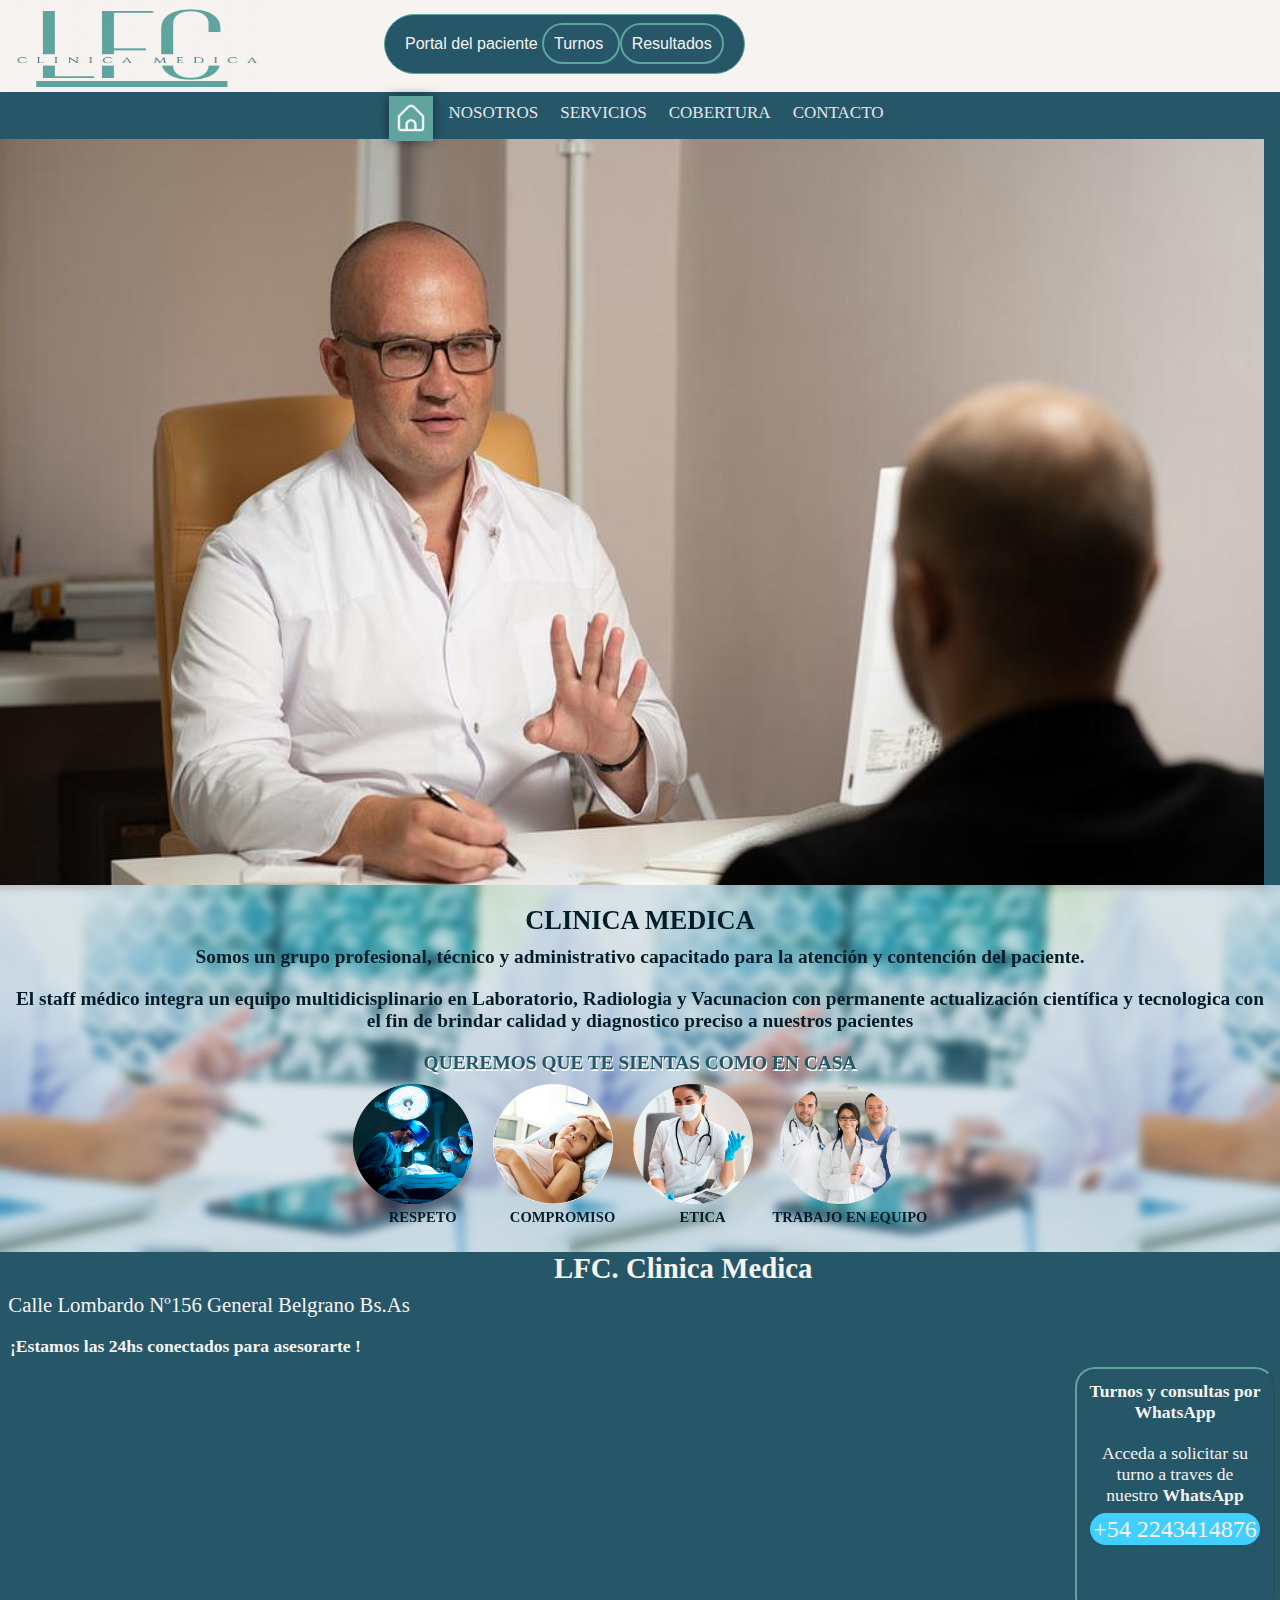
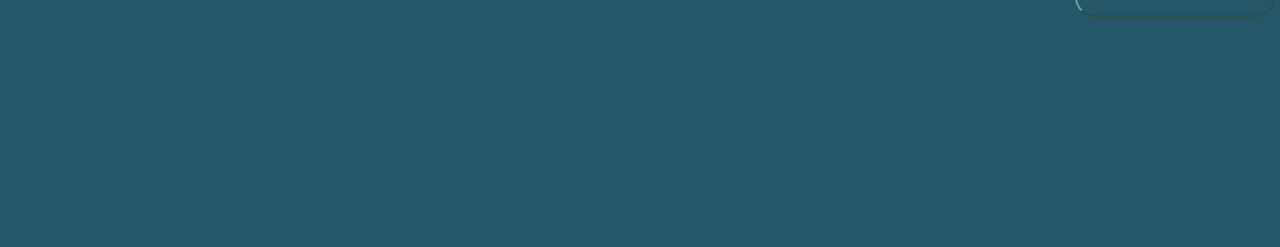
<file: CLINICA LFC/index.html>
<!DOCTYPE html>
<html lang="en">
<head>
    <meta charset="UTF-8">
    <meta http-equiv="X-UA-Compatible" content="IE=edge">
    <meta name="viewport" content="width=device-width, initial-scale=1.0">
    <title>LFC-Clinica Medica</title>
    <link rel="icon" href="./img/favicon.ico">
    <link rel="stylesheet" href="./css/index.css">
    <link rel='stylesheet' href='https://cdn-uicons.flaticon.com/uicons-solid-rounded/css/uicons-solid-rounded.css'>
    <link rel='stylesheet' href='https://cdn-uicons.flaticon.com/uicons-regular-straight/css/uicons-regular-straight.css'>
    <link rel='stylesheet' href='https://cdn-uicons.flaticon.com/uicons-brands/css/uicons-brands.css'>
    <link rel='stylesheet' href='https://cdn-uicons.flaticon.com/uicons-regular-straight/css/uicons-regular-straight.css'>
    <link rel='stylesheet' href='https://cdn-uicons.flaticon.com/uicons-solid-rounded/css/uicons-solid-rounded.css'>
    <link rel='stylesheet' href='https://cdn-uicons.flaticon.com/uicons-bold-straight/css/uicons-bold-straight.css'>
    <link rel='stylesheet' href='https://cdn-uicons.flaticon.com/uicons-solid-straight/css/uicons-solid-straight.css'>

</head>
<body id="fuer" class="container">
  <header id="inicio" class="header">
    <img class="logo" src="./img/logo.png" alt="logo">
   <div class="contenedor-portal">
      Portal del paciente
      <a class="portal" href="./login.registro.html">
        <i class="fi fi-rs-calendar"></i>
       Turnos
      </a>
      <a class="portal" href="./login.registro.html">
        <i class="fi fi-rs-computer"></i>
        Resultados
      </a>
   </div>
  </header> 
 <nav class="nav">
   <ul id="ul" class="menu">
      <li id="li"> <a id="selected" href="#inicio"></a></li>
      <li id="li"><a href="#nosotros">Nosotros</a> </li>
      <li id="li"><a  id="servis"href="#servicios">Servicios</a>
       <ul id="uul">
          <li><a  href="./laboratorio.html">Laboratorio</a></li>
          <li><a  href="./vacunacion.html">Vacunacion</a></li>
         <li><a onclick="myfun()" href="./radiologia.html">Radiologia</a></li>
       </ul> 
      </li>
      <li id="li"><a id="obrassoc" onclick="abrir()" href="#obrassociales">Cobertura</a></li>
      <li id="li"><a href="#contacto">Contacto</a></li>
    </ul>
  </nav>
 
 
  <div class="cobertura" id="obras2"> 
   <h4>OBRAS SOCIALES CON LAS QUE TRABAJAMOS </h4>
    <ul class="lu">
      <li>AMEP</li>
      <li>APRES</li>
      <li>COMEI</li>
      <li>IOMA</li>
      <li>IMEDICAL</li>
      <li>MEDIFE</li>
      <li>OSTEP</li>
      <li>OSDE</li>
    </ul>
 
    <ul class="lu">
      <li>OSECAC</li>
      <li>SANCOR Salud </li>
      <li>Swiss Medical</li>
      <li>SADAIC</li>
      <li>OSPRERA</li>
      <li>OSPJN</li>
      <li>OSSEG seguros</li>
      <li>TECHINT</li>
    </ul>
  </div>
  <div class="carusel">
    <img name="slider" style="width: 98.75vw; height:98.75vh; ">
  </div>
  <script>
     window.addEventListener('load', function()
     {
      var imagenes=[];

      imagenes[0]='./img/doctor-paciente.jpg';
     imagenes[1]='./img/vacunacion.jpg';
     imagenes[2]='./img/radiologiaa.jpg';

     document.slider.src=imagenes[0];

     var i=0;
     var j=0;

     function cambiarImagenes(){
     document.slider.src=imagenes[i];

      if(i<2)
     {i++;
     }else{
     i=0;
     }
     }
     this.setInterval(cambiarImagenes, 2000);


    });

</script>

 <section class="extra" id="nosotros">
    <div class="desenfoque">
      <h2>CLINICA MEDICA</h2>
      <p>Somos un grupo profesional, técnico y administrativo capacitado para la atención y contención del paciente.</p>
      <p>El staff médico integra un equipo multidicisplinario en Laboratorio, Radiologia y Vacunacion con permanente actualización científica y tecnologica con el fin de brindar calidad y diagnostico preciso a nuestros pacientes</p>
      <h3 style="text-shadow: 1px 2px white; color: #265769">QUEREMOS QUE TE SIENTAS COMO EN CASA</h3>
     <div class="compromisos">
      <div class="radius">
        <img   src="./img/respeto1.png">
        <h5>RESPETO</h5>
       </div>
       <div class="radius">
         <img src="./img/abou-us-2-6.png">
         <h5>COMPROMISO</h5>
       </div>
       <div class="radius" >
         <img src="./img/etica-1.png">
         <h5>ETICA</h5>
       </div>
       <div class="radius">
         <img src="./img/trabajoenequipo1.png">
         <h5>TRABAJO EN EQUIPO</h5>
       </div>
     </div>
       
    </div>
 
 </section>
 
  <footer  id="contacto" class="footer">
      <h1>LFC. Clinica Medica</h1>
   
      <a class="icocont" href="https://goo.gl/maps/XZsEBarqhCHfw5rq7"><i class="fi fi-rs-marker">

      </i>Calle Lombardo Nº156
      General Belgrano Bs.As</a>
      
      <h3 style="color:#F6F3F0 ;">¡Estamos las 24hs conectados para asesorarte !</h3>
   
      <div class="card">
        <h3>Turnos y consultas por WhatsApp</h3>
        <i id="wspp" class="fi fi-brands-whatsapp"></i>
        <p>Acceda a solicitar su turno a traves de nuestro <strong>WhatsApp</strong></p>
        <a  class="boton" href=" http://wa.me/542243414876"  target="_blank">+54 2243414876</a>
      </div>
    
   
     <iframe id="iframe" src="https://www.google.com/maps/embed?pb=!1m18!1m12!1m3!1d51796.45486000087!2d-58.52865549519778!3d-35.76853638129583!2m3!1f0!2f0!3f0!3m2!1i1024!2i768!4f13.1!3m3!1m2!1s0x9597f11ea29beac7%3A0xb19bea23651398c0!2sGral.%20Belgrano%2C%20Provincia%20de%20Buenos%20Aires!5e0!3m2!1ses-419!2sar!4v1663779051980!5m2!1ses-419!2sar" width="100%" height="450" style="border:0;" allowfullscreen="" loading="lazy" referrerpolicy="no-referrer-when-downgrade"  ></iframe>
     <a href="#inicio"><i  id="flecha" class="fi fi-sr-arrow-circle-up"></i></a>
    
    </footer>
   
    <script src="./js/index.js"></script>
</body>
</html>
</file>
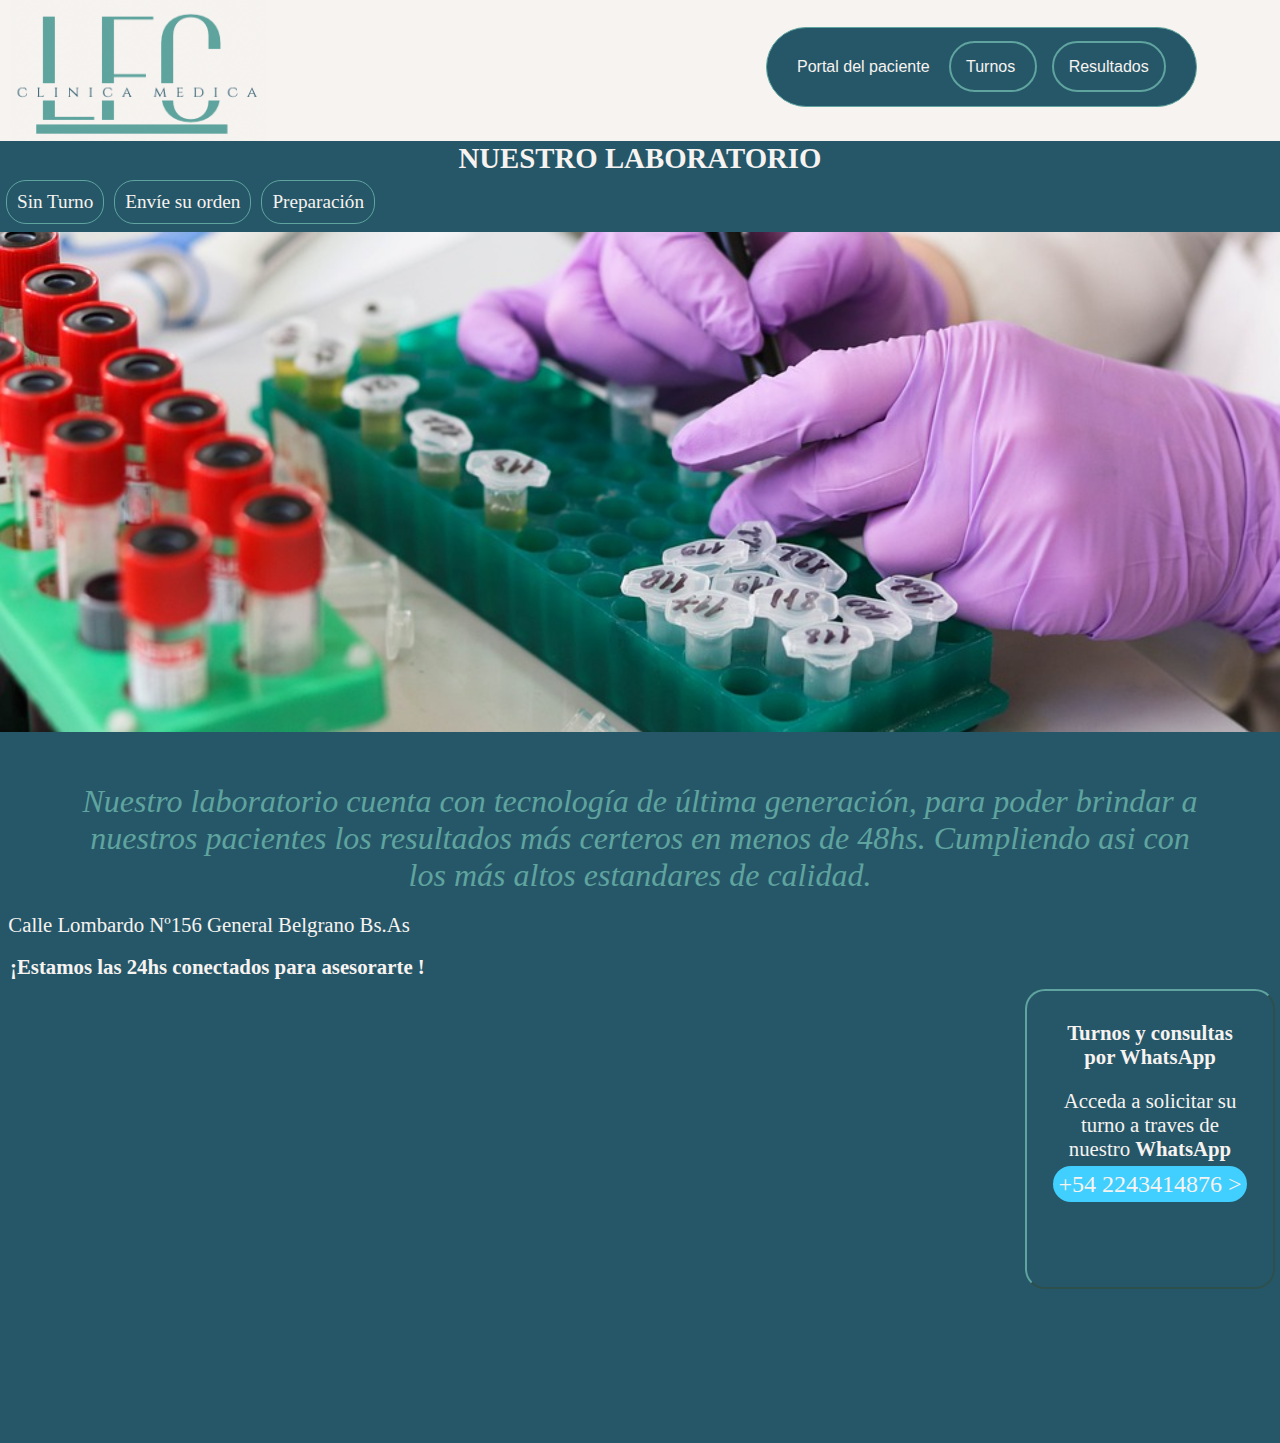
<file: CLINICA LFC/laboratorio.html>
<!DOCTYPE html>
<html lang="en">
<head>
    <meta charset="UTF-8">
    <meta http-equiv="X-UA-Compatible" content="IE=edge">
    <meta name="viewport" content="width=device-width, initial-scale=1.0">
    <title>LFC-Laboratorio</title>
    <link rel="icon" href="./img/favicon.ico">
    <link rel="stylesheet" href="./css/lab.css">
    <link rel='stylesheet' href='https://cdn-uicons.flaticon.com/uicons-solid-rounded/css/uicons-solid-rounded.css'>
    <link rel='stylesheet' href='https://cdn-uicons.flaticon.com/uicons-regular-straight/css/uicons-regular-straight.css'>
    <link rel='stylesheet' href='https://cdn-uicons.flaticon.com/uicons-brands/css/uicons-brands.css'>
    <link rel='stylesheet' href='https://cdn-uicons.flaticon.com/uicons-regular-straight/css/uicons-regular-straight.css'>
    <link rel='stylesheet' href='https://cdn-uicons.flaticon.com/uicons-solid-rounded/css/uicons-solid-rounded.css'>
    <link rel='stylesheet' href='https://cdn-uicons.flaticon.com/uicons-bold-straight/css/uicons-bold-straight.css'>
    <link rel='stylesheet' href='https://cdn-uicons.flaticon.com/uicons-solid-straight/css/uicons-solid-straight.css'>
</head>
<body  class="container">
    <header id="inicio" class="header">
        <img class="logo" src="./img/logo.png" alt="logo">
        <div class="contenedor-portal">
         Portal del paciente
         <a class="portal" href="./login.registro.html">
           <i class="fi fi-rs-calendar"></i>
           Turnos
         </a>
          <a class="portal" href="./login.registro.html">
            <i class="fi fi-rs-computer"></i>
           Resultados
           </a>
        </div>
    </header>

    <nav class="nav">
        <h1>NUESTRO LABORATORIO</h1>
       <div>
          <a class="nava" id="sint" onclick="SINTURNO()" href="#sinturno">Sin Turno</a>
         <a class="nava" id="oren" onclick="ENVIESUORDEN()"href="#enviesuorden">Envíe su orden</a>
         <a class="nava" id="prep" onclick="PREPARACION()"href="#preparacion">Preparación</a> 
         <a id="volver" href="./index.html"> <i class="fi fi-sr-arrow-circle-right"></i></a>
       </div>         
    </nav>

    <section  class="carusel">
        <div id="Preparacion">
          <ul>
            <li>• Podés tomar agua.</li>
            <li>  • Si tomás medicación, consultá a tu médico.</li>
            <li > • <strong>AYUNO:</strong> Los análisis, en general, requieren de 10 (diez) a 12 (doce) horas de ayuno.</li>
            <li>• 8 hs de ayuno: Estudios en general incluida orina completa.</li>
            <li>•12 horas de ayuno: Colesterol Total/HDL/LDL. Hepatograma. Triglicéridos. Lípidos totales. Lipidograma.</li>
            <li> • Recordá traer DNI, orden médica (excepto para COVID-19) y credencial (en caso de contar con cobertura).</li>
           </ul>
        </div>    
        <div id="Sinturno">
          <h2><strong>Acérquese a nuestro centro sin turno previo</strong></h2>
          <p>Recordá traer DNI, orden médica (excepto para COVID-19) y credencial (en caso de contar con cobertura).</p>
          <h5>HORARIOS DE ATENCIÓN</h5>
          <h5>Lunes a Viernes de 7.30 a 13
          Sábados de 8 a 12</h5>
        </div> 
   
        <div id="Orden">
           <form method="get">  
           <h3 >Ingrese sus datos y adjunte la orden medica</h3>
                          
           <input type="text" placeholder="Nombre">
                       
           <input type="text" placeholder="Apellido">
           
           <input type="text" placeholder="Numero de Documento">   
                  
           <input type="email" placeholder="Email">
           
           <input type="file" placeholder="Adjuntar archivo"> 
           
           <input id="enviar"value="Enviar" type="submit">
           </form>
        </div>   
   
    </section>
    <footer  id="contacto" class="footer">
        <p class="laboratorio">Nuestro laboratorio cuenta con tecnología de última generación, para poder brindar a nuestros pacientes los resultados más certeros en menos de 48hs. Cumpliendo asi con los más altos estandares de calidad. </p> 
        <a class="icocont" href="https://goo.gl/maps/XZsEBarqhCHfw5rq7"><i class="fi fi-rs-marker"> 
         </i>Calle Lombardo Nº156
         General Belgrano Bs.As
        </a>
       <h3 style="color:#F6F3F0 ;">¡Estamos las 24hs conectados para asesorarte !</h3>
        <div class="card">
          <h3>Turnos y consultas por WhatsApp</h3>
          <i id="wspp" class="fi fi-brands-whatsapp"></i>
          <p>Acceda a solicitar su turno a traves de nuestro <strong>WhatsApp</strong></p>
          <a  class="boton" href=" http://wa.me/542243414876"  target="_blank">+54 2243414876 ></a>
        </div>
           
       <iframe id="iframe" src="https://www.google.com/maps/embed?pb=!1m18!1m12!1m3!1d51796.45486000087!2d-58.52865549519778!3d-35.76853638129583!2m3!1f0!2f0!3f0!3m2!1i1024!2i768!4f13.1!3m3!1m2!1s0x9597f11ea29beac7%3A0xb19bea23651398c0!2sGral.%20Belgrano%2C%20Provincia%20de%20Buenos%20Aires!5e0!3m2!1ses-419!2sar!4v1663779051980!5m2!1ses-419!2sar" width="100%" height="450" style="border:0;" allowfullscreen="" loading="lazy" referrerpolicy="no-referrer-when-downgrade"  ></iframe>
       
            
    </footer>
 <script src="./js/index.js"></script> 
</body>
</html>
</file>
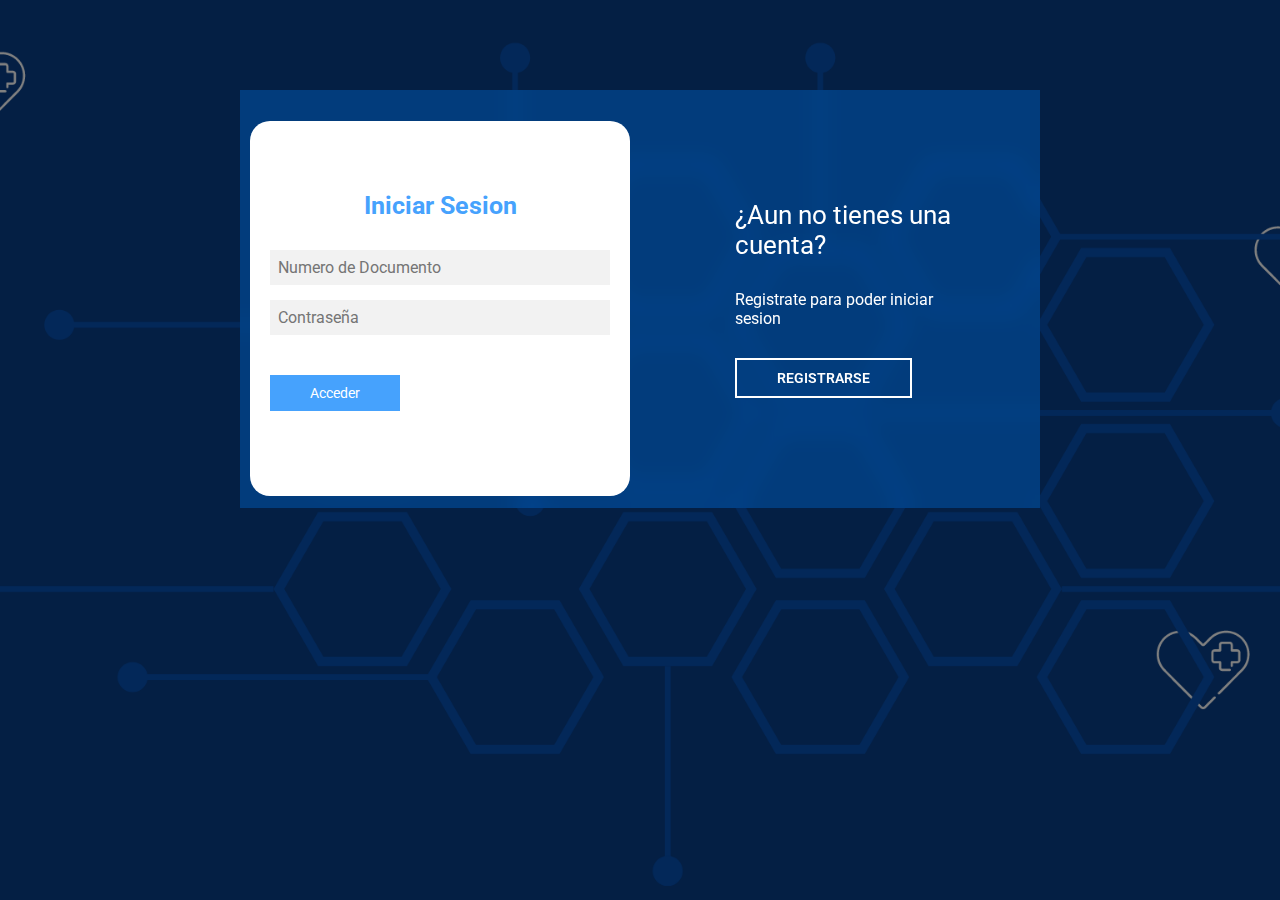
<file: CLINICA LFC/login.registro.html>
<!DOCTYPE html>
<html lang="en">
<head>
    <meta charset="UTF-8">
    <meta http-equiv="X-UA-Compatible" content="IE=edge">
    <meta name="viewport" content="width=device-width, initial-scale=1.0">
    <title>Login y Registro</title>
    <link href="https://fonts.googleapis.com/css2?family=Roboto:ital,wght@0,100;0,300;0,400;0,500;0,700;0,900;1,100;1,300;1,400;1,500;1,700;1,900&display=swap" rel="stylesheet">
    <link rel="icon" href="./img/favicon.ico">
    <link rel="stylesheet" href="./css/login.css">
    <Set-Cookie: flavor=choco; SameSite=None; Secure>
</head>
<body>
   <main>
    <div class="contenedor__todo">
        <div class="caja__trasera">
            <div class="caja__trasera-login">
                <h3>¿Ya tienes una cuenta?</h3>
                <p>Inicie sesion para acceder a su informacion de turnos y estudios</p>
                <button id="btn__iniciar-sesion">INICIAR SESION</button>
            </div>
        
          <div class="caja__trasera-register">
                <h3>¿Aun no tienes una cuenta?</h3>
                <p>Registrate para poder iniciar sesion</p>
                <button id="btn__registrarse">REGISTRARSE</button>
              
            </div>    
        </div>
        <div class="contenedor__login-register">
            <form action="" id="forms" class="formulario__login">
                <h2>Iniciar Sesion</h2>
                <input type="text" id="dni" placeholder="Numero de Documento">
                <input type="password" id="passw" placeholder="Contraseña">
                <button id="boton">Acceder</button>
                <p class="warning" id="warnings"></p>
            </form>
            <form action=""  id="form"class="formulario__register">
                <h2>Registrarse</h2>
                <input type="text" placeholder="Nombre Completo">
                <input type="text" placeholder="Numero de Documento">
                <input type="text" placeholder="Fecha de Nacimiento" onclick="ocultarError();" onfocus="(this.type='date')" onblur="(this.type='text')">
                <input list="genero" placeholder="Genero">
                <datalist id="genero">
                    <option value="Femenino"></option>
                    <option value="Masculino"></option>
                    <option value="No binario"></option>
                 </datalist>
                <input type="email" id="email" placeholder="Correo Electronico">
                <input type="password" id="password"placeholder="Contraseña">
                <button>Registrarme</button>
                <p class="warning" id="warning"></p>
            </form>
        </div>
    </div>
   </main>
   <script src="./js/login.js"></script> 
</body>
</html>
</file>
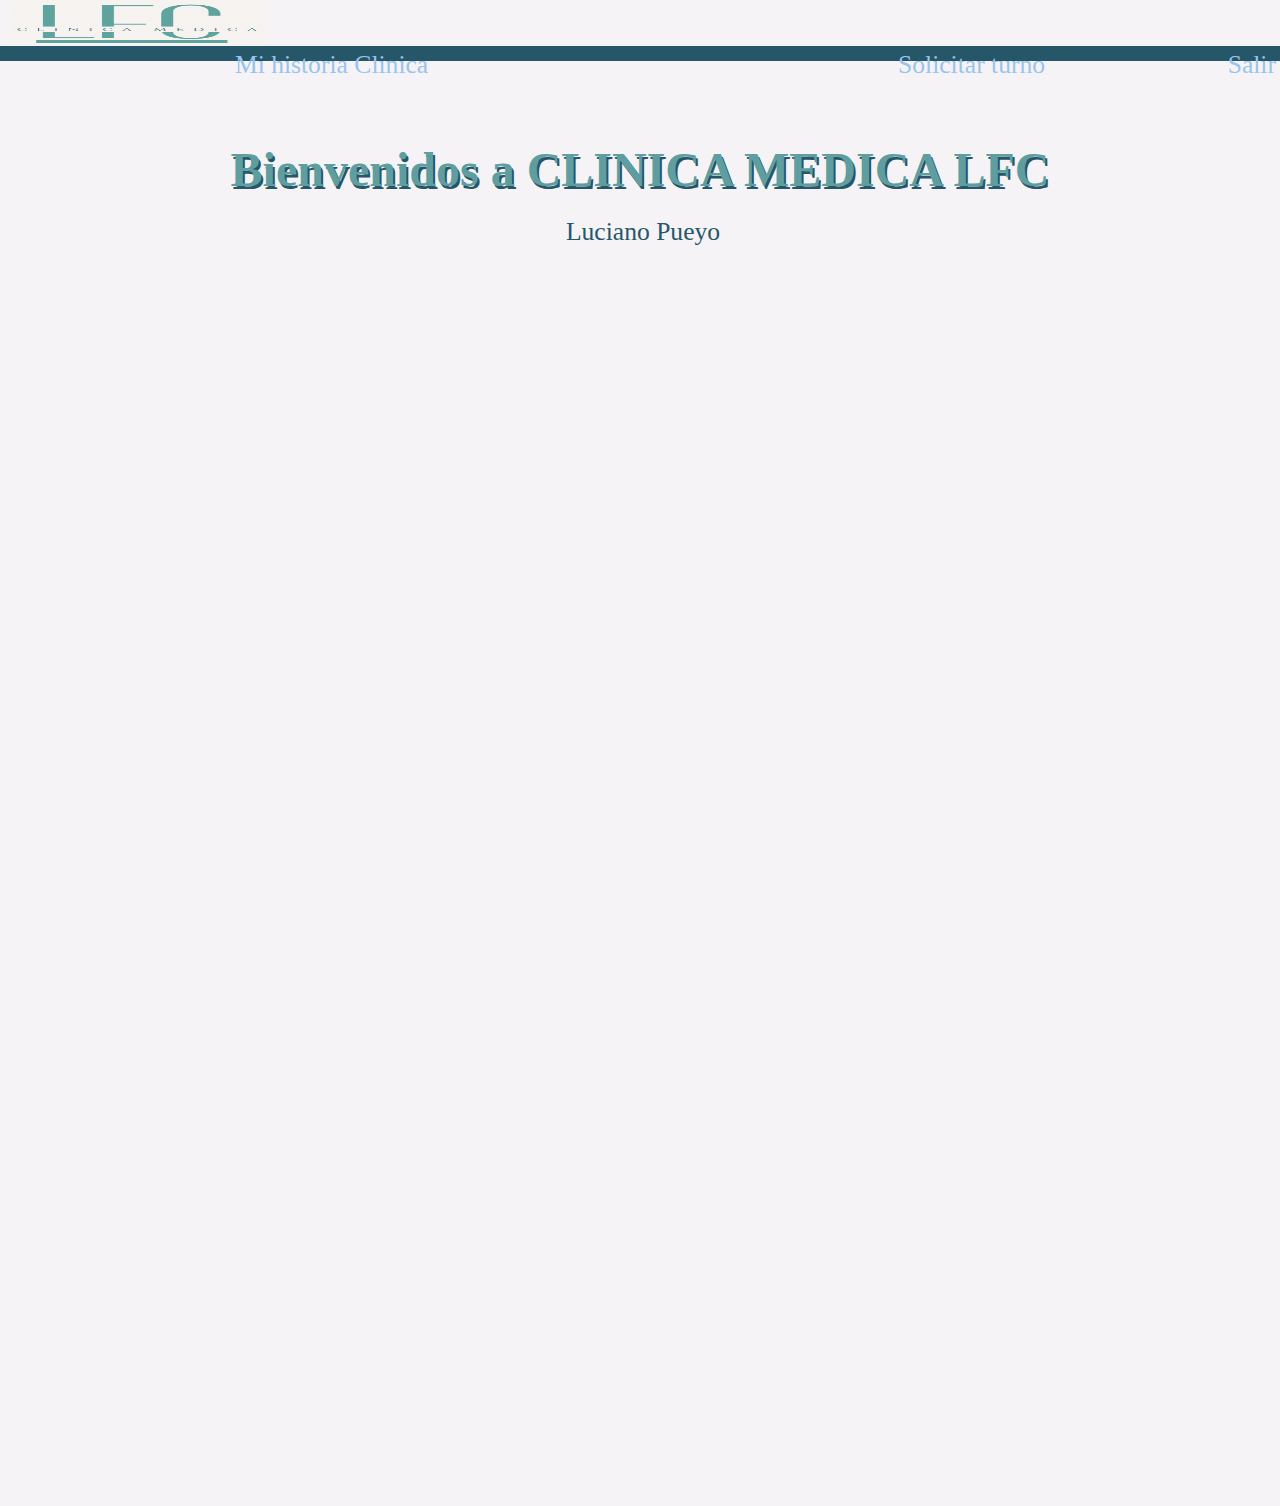
<file: CLINICA LFC/portal.html>
<!DOCTYPE html>
<html lang="en">
<head>
    <meta charset="UTF-8">
    <meta http-equiv="X-UA-Compatible" content="IE=edge">
    <meta name="viewport" content="width=device-width, initial-scale=1.0">
    <title>Portal del paciente</title>
    <link rel="stylesheet" href="./css/portal.css">
    <link rel="icon" href="./img/favicon.ico">
    <link rel='stylesheet' href='https://cdn-uicons.flaticon.com/uicons-solid-rounded/css/uicons-solid-rounded.css'>
    <link rel='stylesheet' href='https://cdn-uicons.flaticon.com/uicons-solid-straight/css/uicons-solid-straight.css'>
    <link rel='stylesheet' href='https://cdn-uicons.flaticon.com/uicons-solid-rounded/css/uicons-solid-rounded.css'>
</head>
<body class="grid-container">
    <header class="header" id="inicio">
      <img class="logo" src="./img/logo.png" alt="logo">
   </header> 
   <nav class="nav">
    <a id="casa" href="#inicio"><i class="fi fi-sr-home"></i></a>
    <a id="histo" href="#historiac">Mi historia Clinica</a>
    <a id="tur"href="#turnos">Solicitar turno</a>
    <a id="salir" href="./index.html"> <i class="fi fi-sr-arrow-circle-right"></i>  Salir </a>
   </nav>
   <section class="section" >
     <div id="bienv" >
       <h4 class="titulo"><strong>Bienvenidos a CLINICA MEDICA LFC</strong></h4>
       <p ><i class="fi fi-ss-user"></i>Luciano Pueyo</p>
     </div>
   </section>

    <section class="historia" id="historiac">
      <h1>HISTORIA CLINICA</h1>  
     <table>
        <tr>
            <th>Estudio/Recepcion</th>
            <th>Servicio/Profesional</th>
            <th>Practicas</th>
            <th>Informante/Solicitante</th>
        </tr>
        <track>
         <td>(#27) 7/10/2022</td>
         <td>Radiologia</td>
         <td>Radiologia de columna</td>
         <td>Dr. Cortez</td>
        </track>
     </table>   
     
    </section>
    <section class="solicitartur" id="turnos">
      <h1>SOLICITAR TURNO</h1>
      <div class="ramas">
        <h2 id="radiologia">Radiologia</h2>
        <h2 id="laboratorio">Laboratorio</h2>
        <h2 id="vacunacion">Vacunacion</h2>
      </div>
      <div id="calenrad">
        <iframe src="https://radiologialfc.youcanbook.me/?noframe=true&skipHeaderFooter=true" id="ycbmiframeradiologialfc" style="width:50%;height:400px;border:0px;background-color:transparent;" frameborder="0" allowtransparency="true"></iframe><script>window.addEventListener && window.addEventListener("message", function(event){if (event.origin === "https://radiologialfc.youcanbook.me"){document.getElementById("ycbmiframeradiologialfc").style.height = event.data + "px";}}, false);</script>
      </div>
      <div id="calenlab">
        <iframe src="https://laboratoriolfc.youcanbook.me/?noframe=true&skipHeaderFooter=true" id="ycbmiframelaboratoriolfc" style="width:50%;height:200px;border:0px;background-color:transparent;" frameborder="0" allowtransparency="true"></iframe><script>window.addEventListener && window.addEventListener("message", function(event){if (event.origin === "https://laboratoriolfc.youcanbook.me"){document.getElementById("ycbmiframelaboratoriolfc").style.height = event.data + "px";}}, false);</script>
      </div>

      <div id="calenvac">
        <iframe src="https://vacunacionlfc.youcanbook.me/?noframe=true&skipHeaderFooter=true" id="ycbmiframevacunacionlfc" style="width:50%;height:200px;border:0px;background-color:transparent;" frameborder="0" allowtransparency="true"></iframe><script>window.addEventListener && window.addEventListener("message", function(event){if (event.origin === "https://vacunacionlfc.youcanbook.me"){document.getElementById("ycbmiframevacunacionlfc").style.height = event.data + "px";}}, false);</script>
      </div>

      
    </section >

    <script src="./js/portal.js"></script>
</body>
</html>
</file>
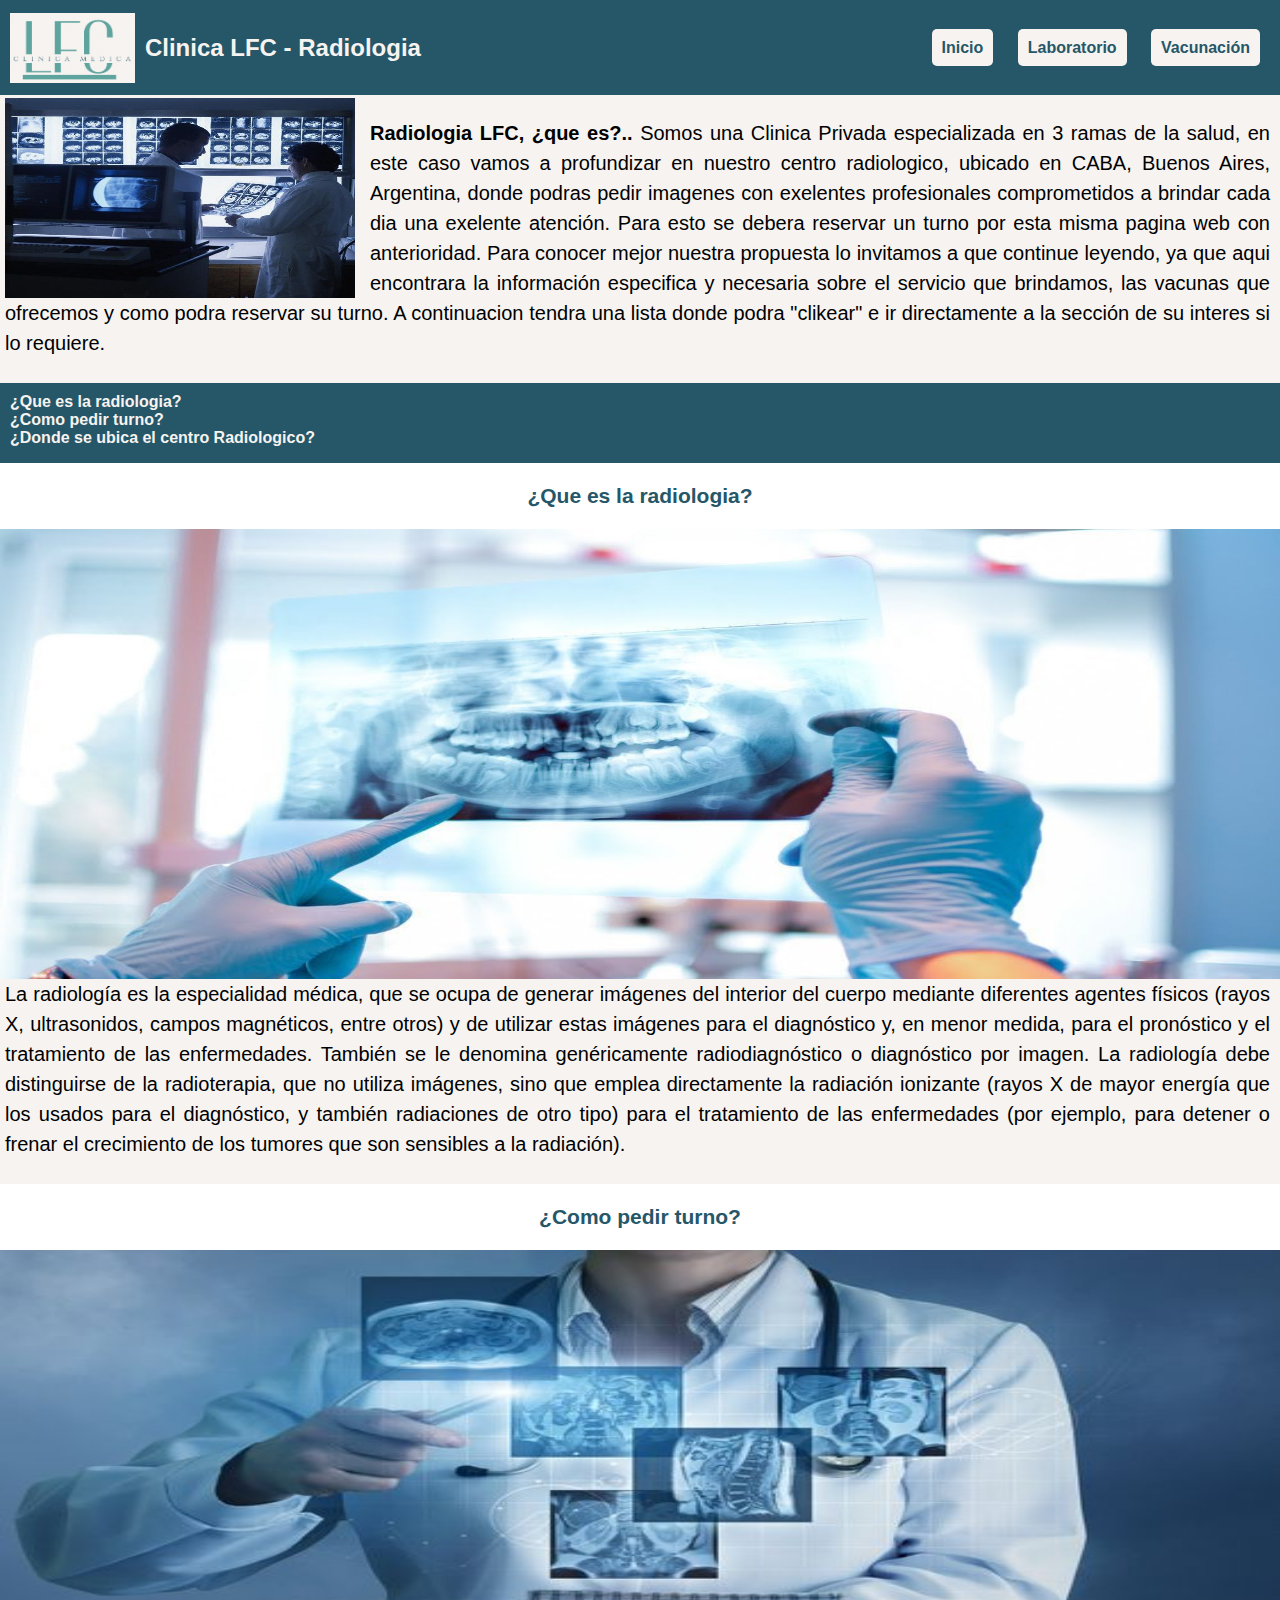
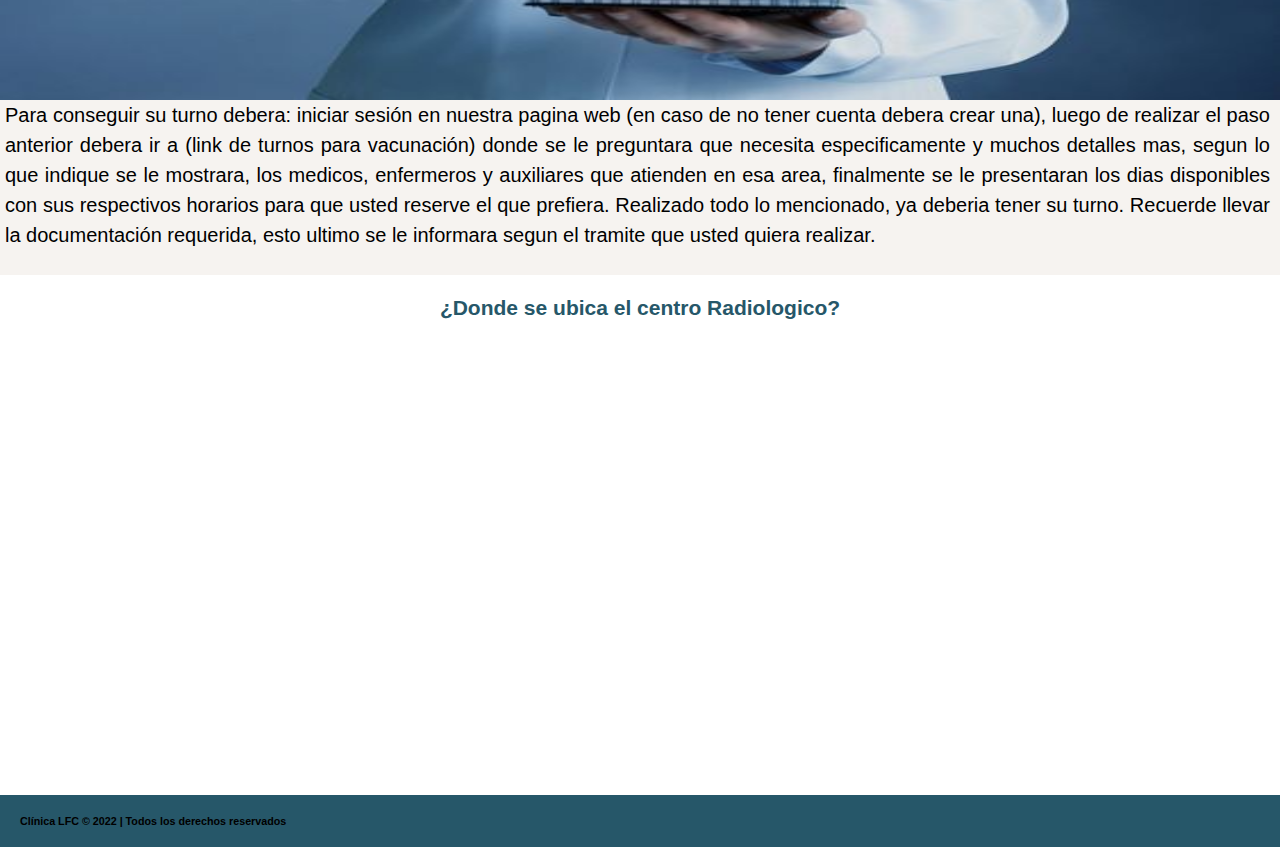
<file: CLINICA LFC/radiologia.html>
<!DOCTYPE html>
<html lang="en">
<head>
    <meta charset="UTF-8">
    <meta http-equiv="X-UA-Compatible" content="IE=edge">
    <meta name="viewport" content="width=device-width, initial-scale=1.0">
    <link rel="icon" href="./img/favicon.ico"> 
    <link rel="stylesheet" href="./css/radiologia.css">
    <title>Clinica - Radiologia</title> 
    <Set-Cookie: flavor=choco; SameSite=None; Secure>
</head>
<body>
    <header>
        <div class="logo">
            <img src="./img/logo.png" alt="logo de la Clinica"> <!--Utilizo una imgaen-->
            <h2 class="nombreClinica">Clinica LFC - Radiologia</h2>
        </div> 

        <nav class="links">
            <a href="./index.html" class="nav_link">Inicio</a>
            
            <a href="./laboratorio.html" class="nav_link">Laboratorio</a>
            
            <a href="./vacunacion.html" class="nav_link">Vacunación</a>
        </nav>

    </header>

    <main>
        <div class="parrafo">
            <img src="./img/main.jpg">
            <p><b>Radiologia LFC, ¿que es?..</b>
                Somos una Clinica Privada especializada en 3 ramas de la salud, en este caso vamos a profundizar
                en nuestro centro radiologico, ubicado en CABA, Buenos Aires, Argentina, donde podras pedir imagenes 
                con exelentes profesionales comprometidos a brindar cada dia una exelente atención.
                Para esto se debera reservar un turno por esta misma pagina web con anterioridad. Para conocer 
                mejor nuestra propuesta lo invitamos a que continue leyendo, ya que aqui encontrara la 
                información especifica y necesaria sobre el servicio que brindamos, las vacunas que ofrecemos y 
                como podra reservar su turno. A continuacion tendra una lista donde podra "clikear" e ir 
                directamente a la sección de su interes si lo requiere.
            </p>
        </div>

        <nav class="lista">
            <ul>
                <li><a href="#porque">¿Que es la radiologia?</a></li>
                <li><a href="#turno">¿Como pedir turno?<a</li>
                <li><a href="#ubicacion">¿Donde se ubica el centro Radiologico?</a></li>
            </ul>
        </nav>

        <section id="porque">

            <h3><strong>¿Que es la radiologia?</strong></h3>

            <div class="imagenporque"><img name="slider2"></div>

            <div class="parrafo">
            <p>La radiología es la especialidad médica, que se ocupa de generar imágenes del interior del cuerpo 
            mediante diferentes agentes físicos (rayos X, ultrasonidos, campos magnéticos, entre otros) y de 
            utilizar estas imágenes para el diagnóstico y, en menor medida, para el pronóstico y el tratamiento 
            de las enfermedades. También se le denomina genéricamente radiodiagnóstico o diagnóstico por imagen. 
            La radiología debe distinguirse de la radioterapia, que no utiliza imágenes, sino que emplea 
            directamente la radiación ionizante (rayos X de mayor energía que los usados para el diagnóstico, y 
            también radiaciones de otro tipo) para el tratamiento de las enfermedades (por ejemplo, para detener 
            o frenar el crecimiento de los tumores que son sensibles a la radiación).
            </p></div>

        </section>

        <section id="turno">

            <h3><b>¿Como pedir turno?</b></h3>

            <div class="turno"><img src="./img/radiologia2.jpg"></div>
            <script>
                window.addEventListener('load', function()
             {
                var imagen=[];

                imagen[0]='./img/PLACA.jpg';
                imagen[1]='./img/descarga1.jpg';
               imagen[2]='./img/placas3.jpg';

             document.slider2.src=imagen[0];
    
              var i=0;
              var j=0;

             function cambiarImagen(){
               document.slider2.src=imagen[i];

                if(i<2)
                {
                   i++;
                    }else{
                           i=0;
                    }
            }
          this.setInterval(cambiarImagen,3000);


});
            </script>

            <div class="parrafo">
            <p>
                Para conseguir su turno debera: iniciar sesión en nuestra pagina web (en caso de no tener cuenta
                debera crear una), luego de realizar el paso anterior debera ir a (link de turnos para vacunación)
                donde se le preguntara que necesita especificamente y muchos detalles mas, segun lo que indique 
                se le mostrara, los medicos, enfermeros y auxiliares que atienden en esa area, finalmente se 
                le presentaran los dias disponibles con sus respectivos horarios para que usted reserve el que 
                prefiera. Realizado todo lo mencionado, ya deberia tener su turno. Recuerde llevar la documentación 
                requerida, esto ultimo se le informara segun el tramite que usted quiera realizar.
            </p></div>
            
        </section>

        <section id="ubicacion">
            <h3><b>¿Donde se ubica el centro Radiologico?</b></h3>
            <iframe id="iframe" src="https://www.google.com/maps/embed?pb=!1m18!1m12!1m3!1d51796.45486000087!2d-58.52865549519778!3d-35.76853638129583!2m3!1f0!2f0!3f0!3m2!1i1024!2i768!4f13.1!3m3!1m2!1s0x9597f11ea29beac7%3A0xb19bea23651398c0!2sGral.%20Belgrano%2C%20Provincia%20de%20Buenos%20Aires!5e0!3m2!1ses-419!2sar!4v1663779051980!5m2!1ses-419!2sar" width="100%" height="450" style="border:0;" allowfullscreen="" loading="lazy" referrerpolicy="no-referrer-when-downgrade"  ></iframe>
        </section>

    </main>
          
    </footer>
        <h6>Clínica LFC &#169 2022 | Todos los derechos reservados</h6>
    </footer>
    
  
</body>
</html>
</file>
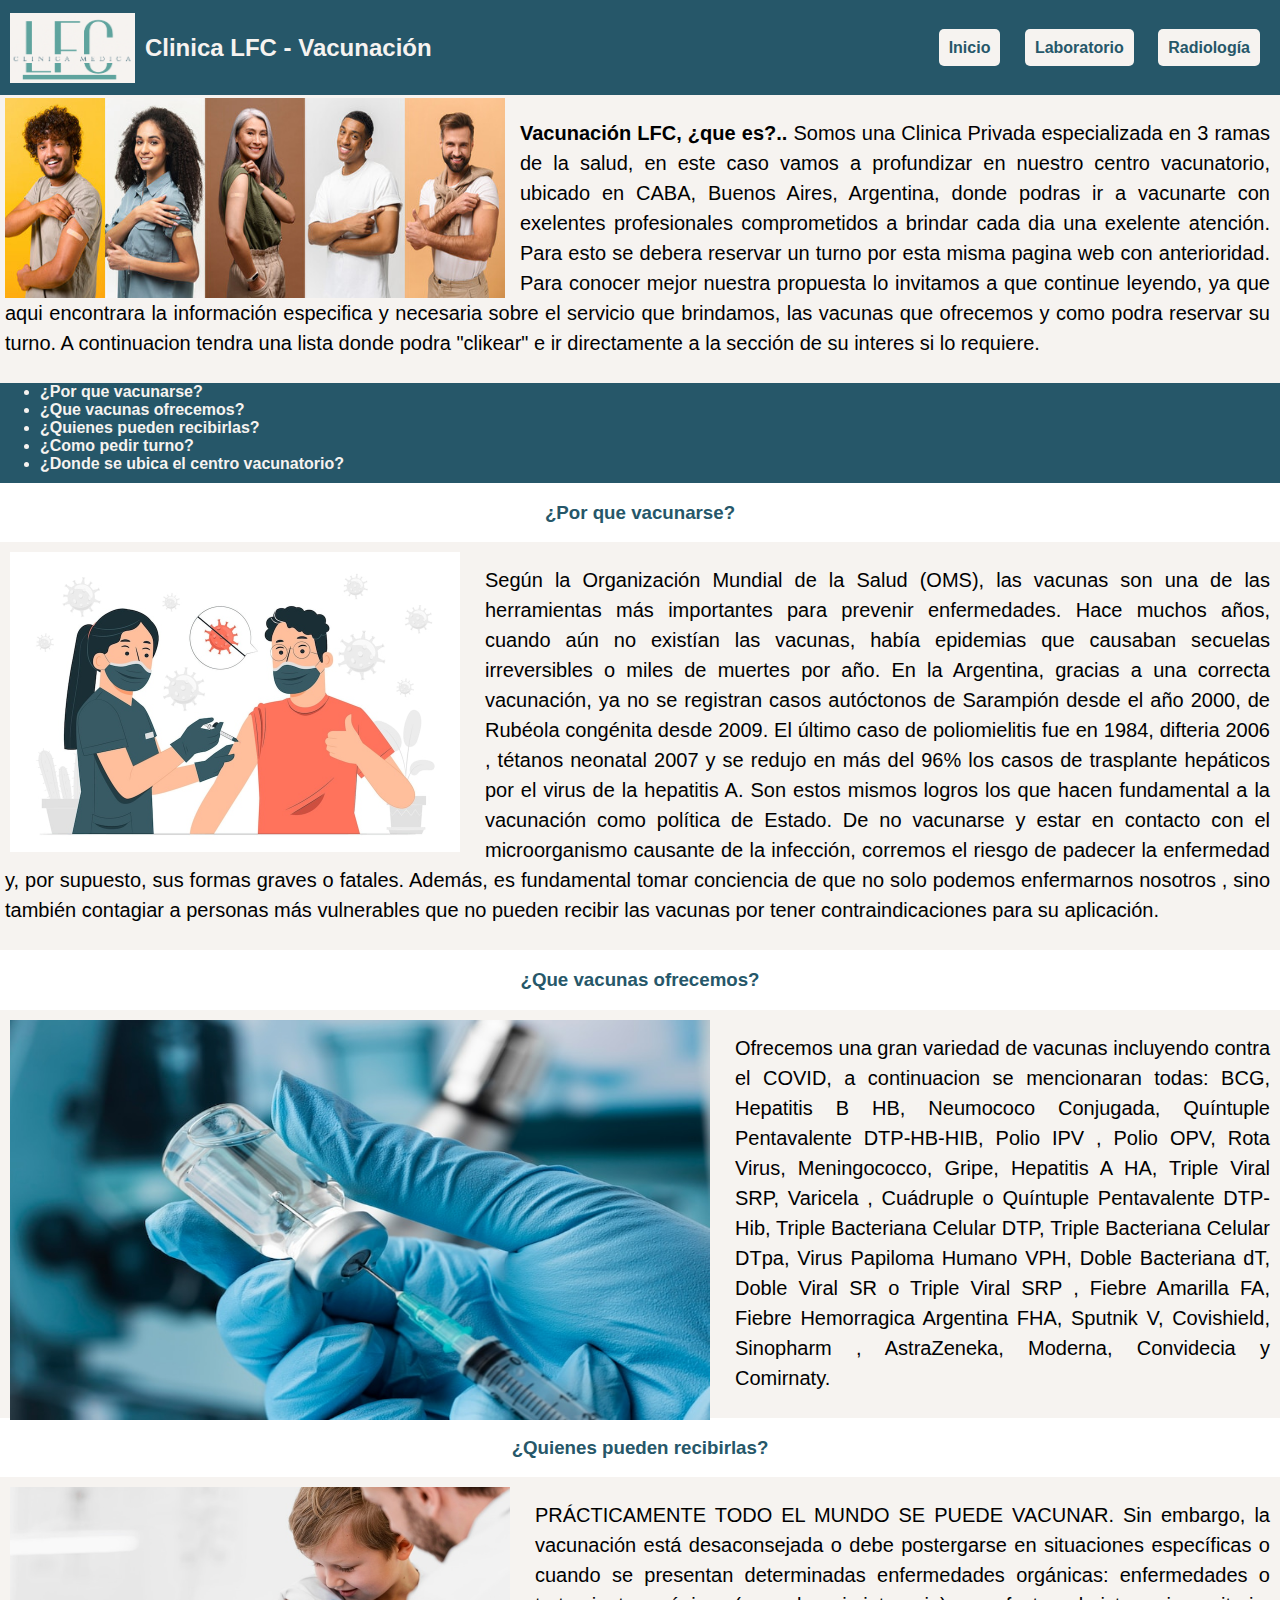
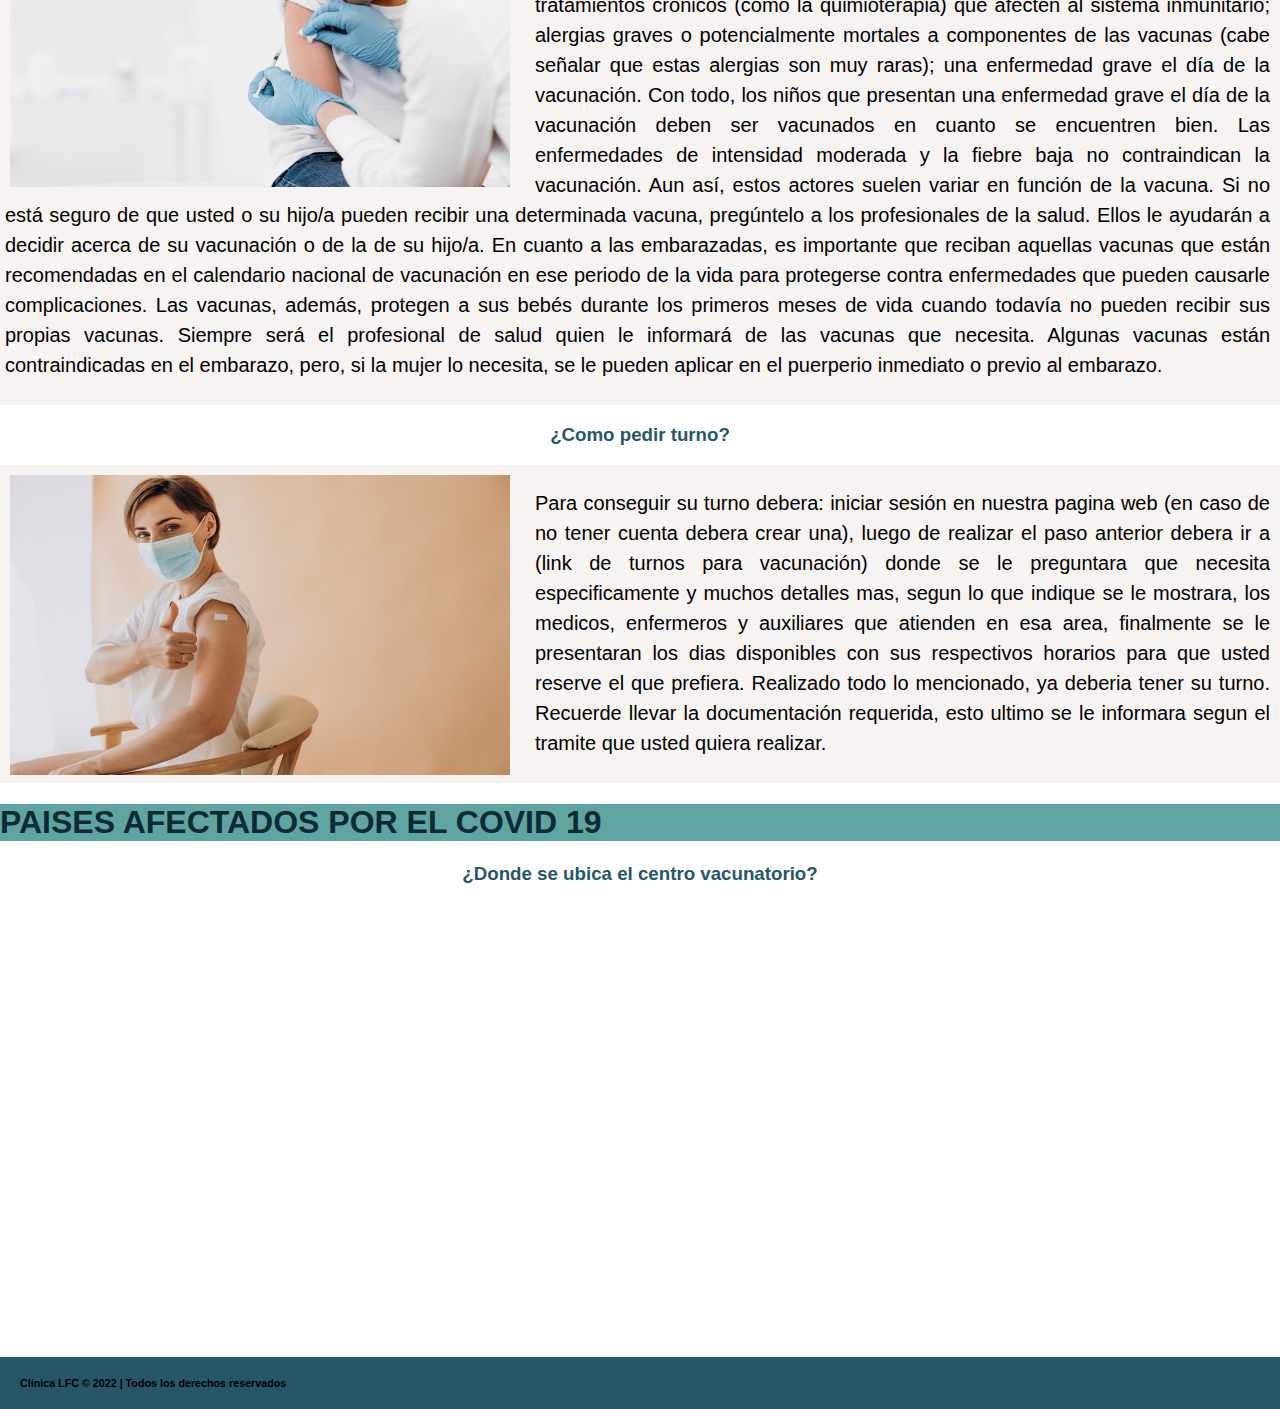
<file: CLINICA LFC/vacunacion.html>
<!DOCTYPE html>
<html lang="en">
<head>
    <meta charset="UTF-8">
    <meta http-equiv="X-UA-Compatible" content="IE=edge">
    <meta name="viewport" content="width=device-width, initial-scale=1.0">
    <link rel="icon" href="./img/favicon.ico">
    <link rel="stylesheet" href="./css/estilovac.css">
    <title>LFC-Vacunación</title> 
 
</head>
<body class="container">
    <header class="header">
        <div class="logo">
            <img src="./img/logo.png" alt="logo de la Clinica"> <!--Utilizo una imgaen-->
            <h2 class="nombreClinica">Clinica LFC - Vacunación</h2>
        </div> 

        <nav >
            <a href="./index.html" class="nav_link">Inicio</a>
            
            <a href="./laboratorio.html" class="nav_link">Laboratorio</a>
            
            <a href="./radiologia.html" class="nav_link">Radiología</a>
        </nav>

    </header>

    <main class="intro">
        <div class="parrafo">
            <img src="./img/240_F_502804536_0SqAZvJ64ahOIhHiJUsv5672TXomTQwE.jpg">
            <p><b>Vacunación LFC, ¿que es?..</b>
                Somos una Clinica Privada especializada en 3 ramas de la salud, en este caso vamos a profundizar
                en nuestro centro vacunatorio, ubicado en CABA, Buenos Aires, Argentina, donde podras ir a 
                vacunarte con exelentes profesionales comprometidos a brindar cada dia una exelente atención.
                Para esto se debera reservar un turno por esta misma pagina web con anterioridad. Para conocer 
                mejor nuestra propuesta lo invitamos a que continue leyendo, ya que aqui encontrara la 
                información especifica y necesaria sobre el servicio que brindamos, las vacunas que ofrecemos y 
                como podra reservar su turno. A continuacion tendra una lista donde podra "clikear" e ir 
                directamente a la sección de su interes si lo requiere.
            </p>
        </div>

        <nav class="lista">
            <ul>
                <li><a href="#porque">¿Por que vacunarse?</a></li>
                <li><a href="#vacunas">¿Que vacunas ofrecemos?</a></li>
                <li><a href="#recibir">¿Quienes pueden recibirlas?</a></li>
                <li><a href="#turno">¿Como pedir turno?<a</li>
                <li><a href="#ubicacion">¿Donde se ubica el centro vacunatorio?</a></li>
            </ul>
        </nav>

        <section  class="parr1"id="porque">
            <h3><b>¿Por que vacunarse?</b></h3>
            <div class="imagenporque"><img src="./img/ilustracion-concepto-vacuna.jpg"></div>
            <div class="parrafo"> <!--para reutilizar codigo-->
            <p>Según la Organización Mundial de la Salud (OMS), las vacunas son una de las herramientas más 
                importantes para prevenir enfermedades. Hace muchos años, cuando aún no existían las vacunas,
                había epidemias que causaban secuelas irreversibles o miles de muertes por año. En la Argentina,
                gracias a una correcta vacunación, ya no se registran casos autóctonos de Sarampión desde el año 
                2000, de Rubéola congénita desde 2009. El último caso de poliomielitis fue en 1984, difteria 2006
                , tétanos neonatal 2007 y se redujo en más del 96% los casos de trasplante hepáticos por el virus
                de la hepatitis A. Son estos mismos logros los que hacen fundamental a la vacunación como 
                política de Estado. De no vacunarse y estar en contacto con el microorganismo causante de la 
                infección, corremos el riesgo de padecer la enfermedad y, por supuesto, sus formas graves o 
                fatales. Además, es fundamental tomar conciencia de que no solo podemos enfermarnos nosotros
                , sino también contagiar a personas más vulnerables que no pueden recibir las vacunas por tener 
                contraindicaciones para su aplicación.
            </p></div>
        </section>

        <section  class="parr12"id="vacunas">
            <h3><b>¿Que vacunas ofrecemos?</b></h3>
            <div class="vacunas"><img src="./img/covid-bodegon-vacuna.jpg"></div>
            <div class="parrafo"> <!--para reutilizar codigo-->
            <p>
                Ofrecemos una gran variedad de vacunas incluyendo contra el COVID, a continuacion se mencionaran 
                todas: BCG, Hepatitis B HB, Neumococo Conjugada, Quíntuple Pentavalente DTP-HB-HIB, Polio IPV
                , Polio OPV, Rota Virus, Meningococco, Gripe, Hepatitis A HA, Triple Viral SRP, Varicela
                , Cuádruple o Quíntuple Pentavalente DTP-Hib, Triple Bacteriana Celular DTP, Triple Bacteriana 
                Celular DTpa, Virus Papiloma Humano VPH, Doble Bacteriana dT, Doble Viral SR o Triple Viral SRP
                , Fiebre Amarilla FA, Fiebre Hemorragica Argentina FHA, Sputnik V, Covishield, Sinopharm
                , AstraZeneka, Moderna, Convidecia y Comirnaty.

            </p></div>
        </section>

        <section  class="parr3"id="recibir">
            <h3><b>¿Quienes pueden recibirlas?</b></h3>

            <div class="recibir"><img src="./img/medico-primer-plano-vacunando-nino_23-2148868166.jpg"></div>
            <div class="parrafo">
            <p>
                PRÁCTICAMENTE TODO EL MUNDO SE PUEDE VACUNAR.
                Sin embargo, la vacunación está desaconsejada o debe postergarse en situaciones específicas 
                o cuando se presentan determinadas enfermedades orgánicas:
                 enfermedades o tratamientos crónicos (como la quimioterapia) que afecten al sistema 
                inmunitario;
                 alergias graves o potencialmente mortales a componentes de las vacunas (cabe señalar que estas 
                alergias son muy raras);
                 una enfermedad grave el día de la vacunación. Con todo, los niños que presentan una enfermedad 
                grave el día de la vacunación deben ser vacunados en cuanto se encuentren bien. Las enfermedades
                 de intensidad moderada y la fiebre baja no contraindican la vacunación. 
                 Aun así, estos actores suelen variar en función de la vacuna. Si no está seguro de que usted o 
                 su hijo/a pueden recibir una determinada vacuna, pregúntelo a los profesionales de la salud. 
                 Ellos le ayudarán a decidir acerca de su vacunación o de la de su hijo/a. En cuanto a las 
                 embarazadas, es importante que reciban aquellas vacunas que están recomendadas en el calendario
                  nacional de vacunación en ese periodo de la vida para protegerse contra enfermedades que 
                  pueden causarle complicaciones. Las vacunas, además, protegen a sus bebés durante los primeros 
                  meses de vida cuando todavía no pueden recibir sus propias vacunas. Siempre será el profesional
                   de salud quien le informará de las vacunas que necesita. Algunas vacunas están contraindicadas
                    en el embarazo, pero, si la mujer lo necesita, se le pueden aplicar en el puerperio inmediato
                     o previo al embarazo.
            </p></div>
        </section>

        <section class="parr4"id="turno">
            <h3><b>¿Como pedir turno?</b></h3>

            <div class="turno"><img src="./img/mujer-yeso-hombro-sentado-silla-despues-vacunacion_1303-28448.jpg"></div>
            <div class="parrafo">
            <p>
                Para conseguir su turno debera: iniciar sesión en nuestra pagina web (en caso de no tener cuenta
                debera crear una), luego de realizar el paso anterior debera ir a (link de turnos para vacunación)
                donde se le preguntara que necesita especificamente y muchos detalles mas, segun lo que indique 
                se le mostrara, los medicos, enfermeros y auxiliares que atienden en esa area, finalmente se 
                le presentaran los dias disponibles con sus respectivos horarios para que usted reserve el que 
                prefiera. Realizado todo lo mencionado, ya deberia tener su turno. Recuerde llevar la documentación 
                requerida, esto ultimo se le informara segun el tramite que usted quiera realizar.
            </p></div>
        </section>
       
        <div class="fetch">
            <h1>PAISES AFECTADOS POR EL COVID 19</h1>
            <ul id="pais">
            
            </ul>
          
        </div>
        <section class="footer"id="ubicacion">
            <h3><b>¿Donde se ubica el centro vacunatorio?</b></h3>
            <iframe id="iframe" src="https://www.google.com/maps/embed?pb=!1m18!1m12!1m3!1d51796.45486000087!2d-58.52865549519778!3d-35.76853638129583!2m3!1f0!2f0!3f0!3m2!1i1024!2i768!4f13.1!3m3!1m2!1s0x9597f11ea29beac7%3A0xb19bea23651398c0!2sGral.%20Belgrano%2C%20Provincia%20de%20Buenos%20Aires!5e0!3m2!1ses-419!2sar!4v1663779051980!5m2!1ses-419!2sar" width="100%" height="450" style="border:0;" allowfullscreen="" loading="lazy" referrerpolicy="no-referrer-when-downgrade"  ></iframe>
        </section>

    </main>

   
    </footer class="fin">
        <h6>Clínica LFC &#169 2022 | Todos los derechos reservados</h6>
    </footer>

    <script src="./js/vacunacion.js"></script>
</body>
</html>
</file>
<file: CLINICA LFC/css/index.css>
*{
    margin: 0;
    padding: 0;
   box-sizing: border-box;
}
.container{
    display: grid;
    height: 100%;
    width: 100%;
    /*max-width: 1000px;*/
    grid-template-areas: 'header header header'
        'nav nav nav'
        'cobertura cobertura cobertura'
        'carusel carusel carusel'
        'extra extra extra'
        'footer footer footer';
    background-color: #265769;
    grid-template-columns: 200px 200px auto ;
    grid-template-rows: 10% 3%  0.5% auto 30% auto ;
}
.extra{
    grid-area: extra;
    color: #021d27;
    display: block;
    background-image: url(../img/nosotros.jpg);
}
.radius > img{
    border-radius: 2px solid #e6e6e6;
    max-width:300px;
    max-height: 160px;
   margin-right: 30px;
}
.compromisos{
    display: flex;
    justify-content: center;
}
.desenfoque{
    font-weight: 900;
    padding-top: 20px;
    font-size: 1.5em;
    width: 100%;
    height: 100%;
    background-color: rgba(130, 163, 182, 0.3);
    backdrop-filter: blur(5px);
 text-align: center;
}

.header{
    grid-area: header;
    background-color: #F6F3F0;

}
.cobertura{
    grid-area:cobertura;
    background-color: #F6F3F0;
   
}
.aa3, .aa{
   text-align: center; 
    color: #F6F3F0;
    font-size: 1.6em;
    text-decoration: none;
    border: 1px solid #5FA49E;
}
.desple{
    margin-left: 5px;
    display: flex;
    flex-direction: column;
    color: #F6F3F0;
    background-color: #265769;
    width: 140px;
    height: 95px;
    position: absolute;
    left: 41vw;
    top: 40vh;
    opacity: 1;
}
.aa:hover{
background-color: #5FA49E;
}
.aa3:hover{
    background-color: #5FA49E;
    }

h4{
    text-align: center;
    font-size: 0.9em;
   margin-top: 15px;
}
#obras2{
  background-color: #265769;
 margin: 10px 20px;
 border: 4px solid #5FA49E;
 border-radius: 20px;
  width: 260px;
  height: 300px;
  position: absolute;
  top: 35vh;
  right: 70px;
  color: #F6F3F0;
  transition: left 500ms cubic-bezier(0.175, 0.885, 0.320, 1.275);
  opacity: 0;
  transition-duration: 3000ms;
}

.lu{
    font-size: 0.98em;
    text-align: unset;
    display:inline-block;
    margin: 10px;
    position: relative;
    left: 18px ;
    top: 20px;
}
.logo{
    width: 20%;
    height: 100%;
    position: relative;
    top: 0;
    left: 10px;
}


.nav{
    grid-area: nav;
    background-color:  #265769;
 width: 100%;
 height: 70px;
 padding: 0px 20px;
}
.menu{
    max-width: 1200px;
    margin: auto;
    height: 100%;
}
nav{
 height: 100%;
}
nav > #ul{
    height: 100%;
    display: flex;
    justify-content: flex-start;
  
}
nav  > #ul >li{
    height: 100%;
    list-style: none;
    position: relative;
  padding: 20px;
}
nav > #ul >li:first-child> a{
  background-image: url(../img/hogar.png);
  background-size: 24px;
  background-repeat: no-repeat;
  padding: 20px 40px;
  background-position: center center;
}
nav > #ul >li:first-child:hover > a{
    background-image: url(../img/hogar.png);
    background-size: 40px;
    background-repeat: no-repeat;
    background-position: center center;
    
  }
nav > #ul >li> a{
    width: 100%;
    height: 100%;
   display: flex;
   color: #e6e6e6;
   text-transform: uppercase;
   font-size: 17px;
   transition: all 3000ms ease;
   text-decoration: none;
   padding-bottom: 15px;
   padding-top: 5px;
   padding: 5px;
 justify-content: center;
}
nav > #ul >li> a:hover{
  transform: scale(1.1);
  background:#5FA49E;
 box-shadow: 0px 0px 10px rgba(0, 0, 0, 0.5);
}
#selected{
    transform: scale(1.1);
    background-color:#5FA49E;
    box-shadow: 0px 0px 10px 0px rgba(0, 0, 0, 0.5);
}
/*submenu*/
nav #ul #li #uul{
    width: 200px;
    display: flex;
    flex-direction: column;
    background-color: #F6F3F0;
    box-shadow: 0px 0px 10px 0px;
    position: absolute;
    top: 60px;
    left: -5px;
    padding: 14px 0px;
    visibility: hidden;
    opacity: 0;
    z-index: 10;
  transition: all 300ms ease;
  list-style: none;
}
nav #ul #li:hover #uul{
visibility: visible;
opacity: 1;
top: 60px;
}
nav #ul #li #uul:before{
    content: '';
    width: 0;
    height: 0;
    border-left: 12px solid transparent;
    border-right: 12px solid transparent;
    border-bottom: 12px solid white;
    position: absolute;
    top: -12px;
    left: 20px;
}
nav #ul #li #uul a{
    display: block;
    color: #265769;
    padding: 6px;
    padding-left: 14px;
    margin-top: 10px;
    font-size: 14px;
    text-transform: uppercase;
    transition: all 300ms ease;
    text-decoration: none;
}
nav #ul #li #uul a:hover{
    background-color: #265769;
    color: #F6F3F0;
    transform: scale(1.1);
    padding-left: 30px;
    font-size: 14px;
    box-shadow: 0px 0px 10px 0px rgba(0, 0, 0, 0.5);
}

.carusel{
    grid-area: carusel;
    background-color: #265769;
}
.footer{
  grid-area: footer; 
  background-color:  #265769; 
}
#flecha{
    font-size: 2.5em;

   color: rgba(82, 100, 109, .5);
    position:fixed;
   right: 1rem;
   bottom: 5.5rem;

}
h1{
    display:flex;
    justify-content: center;
    margin-left: 3em;
    color: #F6F3F0;
    font-size: 1.8em;
box-shadow: #5FA49E;
}
.icocont{
    text-decoration: none;
  color: #F6F3F0; 
  display: block; 
  padding: 0.4em;
  font-size: 1.3em;
}
.card{
    background-color: #265769;
    width: 250px;
    height: 300px;
    position: absolute;
  border: 2px outset #5FA49E;
  border-radius: 20px;
   right: 5px;
   padding: 20px;
   color: #F6F3F0;
   text-align: center;
   cursor: pointer;
}

 h3, p{
    padding: 10px;
    font-size: 1.3em;
}


#wspp{
    color: #00FF00;
    
    font-size: 2.5em;
}
.boton{
    background-color: #40CFFF;
    color: #F6F3F0;
    font-size: 1.5em;
    text-decoration: none;
    border-radius: 20px;
    width: 15px;
    height: 100px;
    padding: 5px;
}
.contenedor-portal{
   
    border: 1px solid #5FA49E;
    border-radius: 40px;
    padding: 30px;
    padding-left: 30px;
    padding-right:30px;
     margin-left: 190px;
    position: absolute;
    top: 3%;
    left: 45%;
    background-color: #265769;
    color:#F6F3F0 ;
    font-family: sans-serif;
}
.portal{
    border: 2px solid #5FA49E;
  border-radius: 40px;
  color:#F6F3F0;
  padding: 15px;
  font-family: sans-serif;
  margin-left: 15px;
  text-decoration: none;
}
.portal:hover{
    background-color: #5FA49E;
}
@media  screen and (max-width: 640px){
    .container{
        grid-template-areas: 'header header header'
        'nav nav nav'
        ' cobertura cobertura cobertura'
        'carusel carusel  carusel'
        'extra extra extra'
        'footer footer footer';  
        grid-template-columns: auto auto auto ;
        grid-template-rows: 5% 2%  0.5% auto auto auto;
    }
     h1{
      justify-content: start;
    }
    .contenedor-portal{
        padding: 12px; 
        position: absolute;
        top: 2px;
        left: 30%;
        width: 200px;
        height: 100px;
        margin-left: 15px;
       
        
    }
    .portal{
        width: 150px;
        height: 30px;
        padding: 5px; 
        margin-top: 3px;
        display:block; 
    }
    .carusel{
     width: 100vw;
     height:100%;
    }
    .carrusel > img{
        max-width: 100vw;
    }
    .nav{
        display: flex; 
        justify-content: flex-start;
        font-size:15px;
      padding: unset;
    }
    nav > #ul >li {
        padding: 0px;
    }
    nav > #ul >li> a {
        font-size: 13px;
        width: 90%;
        height: 90%;
    }
    .card{
        padding: 2px;
        width: 200px;
        height: 250px;
    }
    .boton{
        width: 10px;
        height: 90px;
        padding: 3px;
    }
    #obrassoc{
        text-align: center;
    }
    .icocont, 
    .desenfoque{
        width: 100vw;
        font-size: 1.2em;
    }
    .compromisos{
        display: block;
    }
    .radius > img{
        border-radius: 2px solid #e6e6e6;
        max-width:200px;
        max-height: 100px;
       margin-right: 30px;
    }
    .desple{
        margin-left: 5px;
        display: flex;
        flex-direction: column;
        color: #F6F3F0;
        background-color: #265769;
        width: 100px;
        height: 60px;
        position: absolute;
        left: 30vw;
        top: 28vh;
        opacity: 1;
    }
    .aa3, .aa{
        text-align: center; 
         color: #F6F3F0;
         font-size: 1em;
         text-decoration: none;
         border: 1px solid #5FA49E;
     }
     nav > #ul >li:first-child> a{
        padding: 20px;
     }
    } 
@media screen and (min-width: 640px)  and (max-width: 1280px){
    .container{
        grid-template-areas: 'header header header'
        'nav nav nav'
        'cobertura cobertura cobertura'
        'carusel carusel  carusel'
        'extra extra extra'
        'footer footer footer';  
        grid-template-columns: auto auto auto ;
        grid-template-rows: 5% 2%  0.5% auto auto auto;
    } 
    .contenedor-portal{
      padding-right: 0px;
      margin-left: 0px;
      position: absolute;
      top: 1.5%;
      left: 30%;
      padding: 20px;
        
    }
    .portal{
        padding: 10px ;
        margin-left: 0px;
    }
    
    h3, p{
        font-size: 1.1em;
    }
    nav > #ul >li{
        padding: 6px;
    }
    .carusel{
         width: 98.75vw;
         height:80vh;
    }
    .card{
        padding: 2px;
        width: 200px;
        height: 250px;
    }
    .boton{
        width: 10px;
        height: 90px;
        padding: 3px;
    }
    .nav{
        display: flex; 
        justify-content: flex-start;
        font-size:15px;
      padding: unset;
    }

    nav > #ul >li:first-child> a{
        padding: 20px;
    }
    .radius > img{
        max-width: 200px;
        max-height: 120px;
        margin-right: 20px;
    }
    .desenfoque{
        font-size: 1.1em;
    }
    nav > #ul >li> a{
        height: 70%;
    }
}
</file>
<file: CLINICA LFC/css/lab.css>
*{
    margin: 0;
    padding: 0;
   box-sizing: border-box;
}
.container{
    display: grid;
   
    height: 100%;
    width: 100%;
    /*max-width: 1000px;*/
    grid-template-areas: 'header header header'
        'nav nav nav'
        'carusel carusel carusel'
        'footer footer footer';
    background-color: #265769;
    grid-template-columns: 200px 200px auto ;
    grid-template-rows: 10% 6.5% auto 45% ;
}
.header{
    grid-area: header;
    background-color: #F6F3F0;
}
.logo{
    width: 20%;
    height: 100%;
    position: relative;
    top: 0;
    left: 10px;
}


.nav{
    grid-area: nav;
    background-color:  #265769;
    display:block;
    padding: 1px;
    font-size: 1em;
}
.nav > div{
    font-size: 1.2em;
   display: flex;
   justify-content:flex-start;
}
#volver{
    color: #f6f3f0ba;
    position: absolute;
    right:10px;
    font-size: 2em;
}
.carusel{
    background-image: url(../img/laboratorio.jpg);
    grid-area: carusel;
    background-color: #265769;
    background-repeat:no-repeat;
    background-position: center;
    height: 500px;
    background-size: cover;
}
.footer{
  grid-area: footer; 
  background-color:  #265769; 
}
.laboratorio{
    color:#5FA49E;
    font-size: 2em;
    font-style: italic;
    display:inline-flex;
  margin: 0 60px;
  text-align: center;

}

#Preparacion, #Orden, #Sinturno{
    border: 2px solid #b2d3df;
    border-width:5px 0px 0px;
    border-radius: 20px;
    width: 50%;
    height: 70%;
    text-align: center;
    display: flex;
    justify-content: center;
    backdrop-filter: blur(10px) ;
    background-color: rgba(245, 250, 255, 0.600);
    position: absolute;
    left: 23vw;
    top: 40vh;
    opacity: 0;
}
ul{
    list-style-type:none;
}
li{
    list-style-type: none;
    color: #143744;
    line-height: 25px;
    padding: 10px;
    display: list-item;
    text-align: left;
    font-size: 21px;
    font-family:'Segoe UI', Tahoma, Geneva, Verdana, sans-serif;
  
}
#Sinturno{
    display: block;
    padding: 10px;
    margin: 10px;
    color: #265769;
}
#Sinturno > h2{
    margin-top: 20px;
    font-size: 2em;
font-family: Cambria, Cochin, Georgia, Times, 'Times New Roman', serif;
}
#Sinturno > h5{
    font-size: 1.4em;
    padding: 10px;
    margin-top: 20px;

}
form > h3{
    color: #265769;
    font-size: 2em;
}
form > input{
    color: #143744;
    padding: 8px;
    margin: 10px;
    display: flex;
   flex-direction: column;
   justify-content: center;
   position: relative;
   left: 30%;
   top: 10%;
   border: 1px solid #265769;

}
#enviar{
    padding-left: 25px;
   font-size: 1em;
    border:1px solid #5FA49E;
    justify-content: center;
    background-color: #265769;
    color: #F6F3F0;
    width: 100px;
    height: 30px;
    position: relative;
    left: 35%;
    border-radius: 20px;
}
#enviar:hover{
    background-color: #F6F3F0;
    color: #265769;
}
#flecha{
    font-size: 2.5em;
   color: rgba(82, 100, 109, .5);
    position:fixed;
   right: 1rem;
   bottom: 5.5rem;
}
h1{
    display:flex;
    justify-content: center;
    color: #F6F3F0;
    font-size: 1.8em;
 box-shadow: #5FA49E;
}
.icocont{
    text-decoration: none;
  color: #F6F3F0; 
  display: block; 
  padding: 0.4em;
  font-size: 1.3em;
}
.card{
    background-color: #265769;
    width: 250px;
    height: 300px;
    position: absolute;
  border: 2px outset #5FA49E;
  border-radius: 20px;
   right: 5px;
   padding: 20px;
   color: #F6F3F0;
   text-align: center;
}
h3, p{
    padding: 10px;
    font-size: 1.3em;
}
#wspp{
    color: #00FF00;
    
    font-size: 2.5em;
}
.boton{
    background-color: #40CFFF;
    color: #F6F3F0;
    font-size: 1.5em;
    text-decoration: none;
    border-radius: 20px;
    width: 15px;
    height: 100px;
    padding: 5px;
}
.contenedor-portal{
   
    border: 1px solid #5FA49E;
    border-radius: 40px;
    padding: 30px;
    padding-left: 30px;
    padding-right:30px;
     margin-left: 190px;
    position: absolute;
    top: 3%;
    left: 45%;
    background-color: #265769;
    color:#F6F3F0 ;
    font-family: sans-serif;
}
.portal{
    border: 2px solid #5FA49E;
  border-radius: 40px;
  color:#F6F3F0;
  padding: 15px;
  font-family: sans-serif;
  margin-left: 15px;
  text-decoration: none;
}
.portal:hover{
    background-color: #5FA49E;
}
.nava{
    color: #F6F3F0;
    text-decoration: none;
    border-radius: 20px;
    border:1px solid  #5FA49E;
    padding: 10px;
    margin: 5px;
    display: flex;
    justify-content: space-between;
 
}
.nava:hover{
    background-color: #5FA49E;   
}
@media  screen and (max-width: 640px){
    html{
        width: 100vw;
    }
    .container{
        grid-template-areas: 'header header header'
        'nav nav nav'
        'carusel carusel  carusel'
        'footer footer footer';  
        grid-template-columns: auto auto auto ;
        grid-template-rows: 9% 6%  auto auto;
    }
    .container{
        display: grid;
        height: 100%;
        width: 100%;
        grid-template-areas: 'header'
        'nav '
        'carusel '
        'footer';  
        grid-template-columns: auto;
        grid-template-rows: 8% 4%  auto 45% ;
    }
    .contenedor-portal{
        padding: 12px; 
        position: absolute;
        top: 2px;
        left: 30%;
        width: 200px;
        height: 100px;
        margin-left: 15px;
        
    }
    .portal{
        width: 150px;
        height: 30px;
        padding: 5px; 
        margin-top: 3px;
        display:block; 
       }
    .carusel{
     width: 98.75vw;
     height:80vh;
    }
    
    .carrusel > img{
     max-width: 70vw;
    }
   .nav{
     font-size: 0.7em;
     padding: 3px;
   }
   .nava{
     padding: 8px;
     margin: 2px;
   }
   #volver{
     color: #F6F3F0;
     right: 45px;
    }
    .card{
        padding: 2px;
        width: 200px;
        height: 250px;
      
    }
    .boton{
        width: 10px;
        height: 90px;
        padding: 3px;
    }
    .laboratorio{
        font-size: 1.4em;
        margin: unset;
    }
    
#Preparacion, #Orden, #Sinturno{
    border: 2px solid #b2d3df;
    border-width:5px 0px 0px;
    border-radius: 20px;
    width: 80%;
    height: 70%;
    text-align: center;
    display: flex;
    justify-content: center;
    backdrop-filter: blur(10px) ;
    background-color: rgba(245, 250, 255, 0.600);
 position: absolute;
 top: 30%;
 left: 5%;
    opacity: 0;
}
li{
    font-size: 15px;
    padding: 6px;
}

form > h3{
       color: #265769;
 font-size: 1em;
 position: relative;
 top: 10px;
}  
form > input{
position: relative;
   left: 25%;
   top: 10%;
   padding: 5px;
   border: none;
}
#Sinturno{
    display: block;
    padding: 5px;
    margin: 10px;
    color: #265769;
}
#Sinturno > h2{
    margin-top: 20px;
    font-size: 1em;
font-family: Cambria, Cochin, Georgia, Times, 'Times New Roman', serif;
}
#Sinturno > h5{
    font-size: 0.9em;
    padding: 10px;
    margin-top: 20px;

}
}
</file>
<file: CLINICA LFC/css/login.css>
*{
    margin:0;
    padding: 0;
    box-sizing: border-box;
    font-family:  'Roboto', sans-serif;
    text-decoration: none;
}
body{
    background-image: url(../img/fondo.png);
    background-size: cover;
    background-repeat: no-repeat;
    background-position: center;
    background-attachment: fixed;
}
main{
    padding: 20px;
    width: 100%;
    margin: auto;
    margin-top: 70px;
}
.contenedor__todo{
    width: 100%;
    max-width: 800px;
    margin: auto;
    position: relative;
}

.caja__trasera{
    width: 100%;
    padding: 10px 20px;
    display: flex;
    justify-content: center;
    backdrop-filter: blur(10px);
  background-color: rgba(0, 128, 255, 0.3);
}
.caja__trasera div{
    margin: 100px 40px;
    color: white;
    transition:all 500ms;
}
.caja__trasera div  p,
.caja__trasera div button{
    margin-top: 30px;

}
.caja__trasera div h3{
    font-weight: 400;
    font-size: 26px;
}
.caja__trasera button{
    padding: 10px 40px;
    border: 2px solid #fff;
    background-color: transparent;
    font-size: 14px;
    font-weight: 600;
    cursor: pointer;
    color: white;
  outline: none;
 transition: all 300ms;
}
.caja__trasera button:hover{
    background-color: #fff;
    color: #46A2FD;
}
.contenedor__login-register{
    display: flex;
    align-items: center;
    width: 100%;
    max-width: 380px;
    position: relative; 
    top: -200px;
    left:10px;
    transition: left 500ms cubic-bezier(0.175, 0.885, 0.320, 1.275);
}
.contenedor__login-register form{
  width: 100%;
  padding: 70px 20px;
  background-color: #fff;

  position: absolute;
  border-radius: 20px;
}
.contenedor__login-register form h2{
    font-size: 25px;
    text-align: center;
    margin-bottom: 15px;
    color: #46A2FD;

} 
    
.contenedor__login-register form input{
   width: 100%;
   margin-top: 15px;
   padding: 8px;  
 border: none;
 background: #F2F2F2;
  font-size:16px; 
  outline: none;
}
.contenedor__login-register form button{
    padding: 10px 40px;

    margin-top: 40px;
    border:none;
    font-size: 14px;
    background: #46A2FD;
    color: white;
    cursor: pointer;
    outline: none;
}
.formulario__login{
    opacity: 1;
    display: block;

}
.formulario__register{
    display: none;
}
.warning{
    width: 200px;
    text-align: center;
    margin: auto;
    color: #d04ddc;
    padding-top: 15px;
}

/*responsive desing*/
@media screen and (max-width: 850px){
    main{
        margin-top: 50px;
    }
    .caja__trasera{
        max-width: 350px;
        height: 300px;
        flex-direction: colum;
        margin: auto;
    }
    .caja__trasera div{
        margin: 10px;
        position: absolute;

    }
    /* formulario*/
    .contenedor__login-register{
       top: -10px;
       left: -5px;
       margin: auto; 
    }
    .contenedor__login-register form{
        position: relative;
    }
}
</file>
<file: CLINICA LFC/css/portal.css>
*{
    margin: 0;
    padding: 0;
    box-sizing: border-box;
}
@import url('https://fonts.googleapis.com/css2?family=Alfa+Slab+One&family=Roboto:ital,wght@0,100;0,300;0,400;0,500;0,700;0,900;1,100;1,300;1,400;1,500;1,700;1,900&display=swap');
.grid-container{
    display: grid;
    height: 100%;
    width: 100%;
    background-color: #f6f3f6;
   gap: 1px;
   grid-template-areas: 
       'header header header'
      'nav nav nav'
      'section section section'
      'historia historia historia'
      'solicitartur solicitartur solicitartur'
   ;
   grid-template-columns: 200px 200px auto ;
   grid-template-rows: 3% 1% 0.1% 3% 20%;
}
.section{
    grid-area: section;
    display: block;
  padding: 40px ;
}
h4{
   animation-name: descubir;
   animation-duration: 2s;
    padding-top: 40px;
  padding-bottom: 20px;
    display: flex;
    justify-content: center;
 font-family: 'Alfa Slab One', cursive;
 
}
#calenvac, #calenlab, #calenrad{
  opacity: 0;
  display: flex;
  justify-content: center;

}
@keyframes descubir{
   0% {color: white; text-shadow: 2px 3px #265769;}
    25% {color: rgb(200, 231, 232); text-shadow: 2px 3px #265769;}
  50% {color: rgb(133, 183, 185); text-shadow: 2px 3px #265769;}
 75% {color: rgb(125, 170, 172); text-shadow: 2px 3px #265769;}
 100% {color: cadetblue;text-shadow: 2px 3px #265769;}
}

.titulo{

    display: flex;
    justify-content: center;
    font-size: 3em;
    color: cadetblue;
    text-shadow:2px 3px #265769;
    
}
p{
  color: #265769;
    display: flex;
    justify-content: center;
    font-size: 1.6em;
}
header{
    grid-area: header;
   background-color: #f6f3f6;
}

.nav{
    color: rgb(153, 196, 238);
    background-color: #265769;
    grid-area: nav;
    display: inline-flex;
    justify-content: space-around;
   
}
#casa{
    position: absolute;
    left: 0;
}
#salir{
    position: absolute;
    right: 0;
}
i{
   margin: 3px;
}
a{
    color: rgb(153, 196, 238);
    text-decoration: none;
    padding: 4px;
    font-size: 1.6em;
    display: inline-flex;

}
.historia{
    grid-area: historia;
    opacity: 0;
    background-color: #eee;
}
table{
   border-collapse: collapse;
    padding: 30px;
    background-color: #eee;
    display: flex;
    justify-content: center;
    
}
th{
 color: white;
   background-color: rgb(60, 60, 60);
    padding: 10px;
    font-size: 1.3em;
}
td{
    border: 1px solid black;
    text-align: center;
    padding: 15px 15px;
    font-size: 1.1em;
}
h1{
    display: flex;
    justify-content: center;
    color:#265769;
    backdrop-filter: blur(10px);
    background-color: rgba(92, 170, 247, 0.3);
    border: 2px solid #265769;
}
.solicitartur{
    grid-area: solicitartur;
    opacity: 0;
}
h2{
    margin-top: 10px;
    background-color: rgba(92, 170, 247, 0.3);
    padding: 1px;
    color: #265769;
    border: 2px solid #265769;
    width: 150px;
    margin: 5px;
   text-align: center;
   border-radius: 20px;
   cursor: pointer;
}
h2:hover{
    background-color: #265769;
    color: white;
}
.ramas{
    display: flex;
    justify-content: center;
    margin: 5px;
}
.logo{
    width: 20%;
    height: 100%;
    position: relative;
    top: 0;
    left: 10px;
}
/*calendario*/

@media  screen and (max-width: 640px){
    .grid-container{
        grid-template-areas: 
        'header '
       'nav '
       'historia'
       'solicitartur '
    ;
    grid-template-columns: auto ;
    grid-template-rows: 10% 8%  auto 30%;
    }
}
</file>
<file: CLINICA LFC/css/radiologia.css>
body{
    font-family: sans-serif; /*tipo de letra*/
    margin: 0; /*quita el margen*/
}

h6{
    background-color: #265769;
    padding: 20px;
    margin: 0px;

}

.nav_link{ /*Seleccionamos la class nav_link, botones inicio, extraccion, vacunacion*/
    background-color: #F6F3F0;
    padding: 10px;
    border-radius: 5px;
    margin: 10px;
}

.nav_link:hover{ /*cuando posicionamos el raton en la class nav_link*/
    background-color: #5FA49E;
    color: white;
}

header{
    display: flex; /*ubica las "cajas" horizontalmente*/
    height: 75px;
    background-color:#265769;
    justify-content: space-between; /*Deja espacios entre ellos*/
    align-items: center;/*alinear elementos verticalmente*/
    padding: 10px;
    margin: 0px;
    color: #F6F3F0;
}
.links > a{
   color: #265769;
}
nav a{
    text-decoration: none;
    color:#F6F3F0;
    font-weight: 600; /*negrita*/
    padding-right: 25px; /*para separarlos un poco*/
}

.logo{
    display: flex;
    align-items: center; /*centrar el logo y el nombre de la clinica*/
}

.logo img{
    height: 70px;
    margin-right: 10px; /*separo la imagen del nombre*/
}

nav a:hover{
    color: #0c2b36;
} 

/*Cuerpo de la pagina*/
.parrafo{
    z-index: 1;
    margin: 0px;
    padding: 3px 10px 5px 5px; /*padding para dejar bordes libres*/
    font-size: 20px; /*tamaño de letra*/
    line-height: 1.5; /*espacio entre lineas*/
    background-color:#F6F3F0;
    text-align: justify; 
}

.parrafo img{
    height: 200px;
    width: 350px;
    float:left;
    margin-right: 15px;
}

nav ul{ /*le doy color y height al listado*/
    margin: 0px;
    padding: 10px;
    height: 60px;
    background-color:#265769;
}

h3{ /*Centro los h3*/
    font-size: 21px;
    text-align: center;
    color:#265769;


}

.imagenporque img{
    width: 100%;
    height: 450px;
    float:left;
    margin-right: 15px;
}

.turno img{
    width: 100%;
    height: 450px;
    float:left;
    margin-right: 15px;
}


@media screen and (max-width:800px){
    header{
        display: block;
        height: 150px;
    }

    .parrafo{
        z-index: 1;
        padding: 10px 10px;
        font-size: 15px; /*tamaño de letra*/
        line-height: 1.5; /*espacio entre lineas*/
        background-color:#F6F3F0;
        text-align: justify; 
    }

    .logo img{
        height: 50px;
        margin: 30px;
    }
    .parrafo img{
        width: 350px;
        height: 150px;
    }

    
    .imagenporque img{
        width: 350px;
        height: 150px;
    }

    .vacunas img{
        width: 350px;
        height: 250px;
    }

    .recibir img{
        width: 350px;
        height: 250px;
    }

    .turno img{
        width: 350px;
        height: 250px;
    }
}
</file>
<file: CLINICA LFC/css/estilovac.css>
body{
    font-family: sans-serif; /*tipo de letra*/
    margin: 0; /*quita el margen*/
}


h6{
    background-color: #265769;
    padding: 20px;
    margin: 0px;
}

.nav_link{ /*Seleccionamos la class nav_link, botones inicio, extraccion, radiologia*/
    background-color: #F6F3F0;
    padding: 10px;
    border-radius: 5px;
    margin: 10px;
    color: #265769;
}

.nav_link:hover{ /*cuando posicionamos el raton en la class nav_link*/
    background-color: #5FA49E;
    color: white;
}

header{
    display: flex; /*ubica las "cajas" horizontalmente*/
    height: 75px;
    background-color:#265769;
    justify-content: space-between; /*Deja espacios entre ellos*/
    align-items: center;/*alinear elementos verticalmente*/
    padding: 10px;
    margin: 0px;
    color: #F6F3F0;
}

nav a{
    text-decoration: none;
    color:#F6F3F0;
    font-weight: 600; /*negrita*/
    padding-right: 25px; /*para separarlos un poco*/
}

.logo{
    display: flex;
    align-items: center; /*centrar el logo y el nombre de la clinica*/
}

.logo img{
    height: 70px;
    margin-right: 10px; /*separo la imagen del nombre*/
}

nav a:hover{
    color: #0c2b36;
} 
.fetch{
    background-color: #5FA49E;
    color: #0c2b36;
}
.fetch > ul{
    display: block;
}

/*Cuerpo de la pagina*/
.parrafo{
    z-index: 1;
    margin: 0px;
    padding: 3px 10px 5px 5px; /*padding para dejar bordes libres*/
    font-size: 20px; /*tamaño de letra*/
    line-height: 1.5; /*espacio entre lineas*/
    background-color:#F6F3F0;/*color de fondo*/
    text-align: justify; 
}

.parrafo img{
    width: 500px;
    height: 200px;
    float:left;
    margin-right: 15px;
}

nav ul{ /*le doy color y height al listado*/
    margin: 0px;
    height: 100px;
    background-color:#265769;
    color: #F6F3F0;
}

h3{ /*Centro los h3*/
    text-align: center;
    color:#265769;
}

.imagenporque img{
    width: 600;
    height: 300px;
    float:left;
    margin-right: 15px;
    padding: 10px;
}

.vacunas img{
    width: 700px;
    height: 400px;
    float:left;
    margin-right: 15px;
    padding: 10px;
}

.recibir img{
    width: 500px;
    height: 300px;
    float:left;
    margin-right: 15px;
    padding: 10px;
}

.turno img{
    width: 500px;
    height: 300px;
    float:left;
    margin-right: 15px;
    padding: 10px;
}

@media screen and (max-width:800px){
    header{
        display: block;
        height: 150px;
    }

    .parrafo{
        z-index: 1;
        padding: 10px 10px; /*padding para dejar bordes libres*/
        font-size: 15px; /*tamaño de letra*/
        line-height: 1.5; /*espacio entre lineas*/
        background-color:#F6F3F0;/*color de fondo*/
        text-align: justify; 
    }

    .logo img{
        height: 50px;
        margin: 30px;
    }
    .parrafo img{
        width: 350px;
        height: 150px;
    }

    
    .imagenporque img{
        width: 350px;
        height: 150px;
    }

    .vacunas img{
        width: 350px;
        height: 250px;
    }

    .recibir img{
        width: 350px;
        height: 250px;
    }

    .turno img{
        width: 350px;
        height: 250px;
    }
}
</file>
